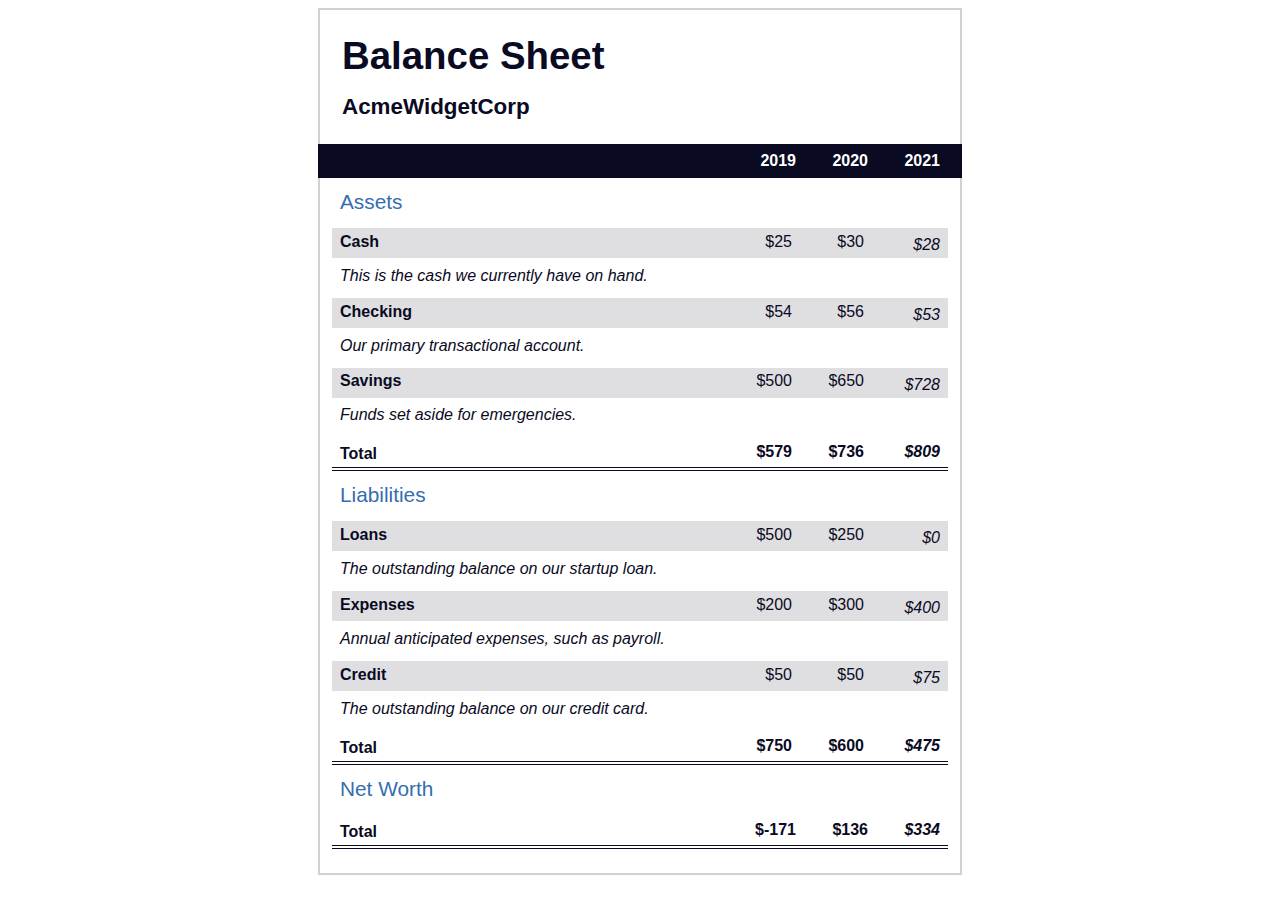
<file: Balance Sheet/index.html>
<!DOCTYPE html>
<html lang="en">
  <head>
    <meta charset="UTF-8" />
    <meta name="viewport" content="width=device-width, initial-scale=1.0" />
    <title>Balance Sheet</title>
    <link rel="stylesheet" href="style.css" />
  </head>
  <body>
    <main>
      <section>
        <h1>
          <span class="flex">
            <span>AcmeWidgetCorp</span>
            <span>Balance Sheet</span>
          </span>
        </h1>
        <div id="years" aria-hidden="true">
          <span class="year">2019</span>
          <span class="year">2020</span>
          <span class="year">2021</span>
        </div>
        <div class="table-wrap">
          <table>
            <caption>
              Assets
            </caption>
            <thead>
              <tr>
                <td></td>
                <th><span class="sr-only year">2019</span></th>
                <th><span class="sr-only year">2020</span></th>
                <th class="current"><span class="sr-only year">2021</span></th>
              </tr>
            </thead>
            <tbody>
              <tr class="data">
                <th>
                  Cash
                  <span class="description"
                    >This is the cash we currently have on hand.</span
                  >
                </th>
                <td>$25</td>
                <td>$30</td>
                <td class="current">$28</td>
              </tr>
              <tr class="data">
                <th>
                  Checking
                  <span class="description"
                    >Our primary transactional account.</span
                  >
                </th>
                <td>$54</td>
                <td>$56</td>
                <td class="current">$53</td>
              </tr>
              <tr class="data">
                <th>
                  Savings
                  <span class="description"
                    >Funds set aside for emergencies.</span
                  >
                </th>
                <td>$500</td>
                <td>$650</td>
                <td class="current">$728</td>
              </tr>
              <tr class="total">
                <th>Total <span class="sr-only">Assets</span></th>
                <td>$579</td>
                <td>$736</td>
                <td class="current">$809</td>
              </tr>
            </tbody>
          </table>
          <table>
            <caption>
              Liabilities
            </caption>
            <thead>
              <tr>
                <td></td>
                <th><span class="sr-only">2019</span></th>
                <th><span class="sr-only">2020</span></th>
                <th><span class="sr-only">2021</span></th>
              </tr>
            </thead>
            <tbody>
              <tr class="data">
                <th>
                  Loans
                  <span class="description"
                    >The outstanding balance on our startup loan.</span
                  >
                </th>
                <td>$500</td>
                <td>$250</td>
                <td class="current">$0</td>
              </tr>
              <tr class="data">
                <th>
                  Expenses
                  <span class="description"
                    >Annual anticipated expenses, such as payroll.</span
                  >
                </th>
                <td>$200</td>
                <td>$300</td>
                <td class="current">$400</td>
              </tr>
              <tr class="data">
                <th>
                  Credit
                  <span class="description"
                    >The outstanding balance on our credit card.</span
                  >
                </th>
                <td>$50</td>
                <td>$50</td>
                <td class="current">$75</td>
              </tr>
              <tr class="total">
                <th>Total <span class="sr-only">Liabilities</span></th>
                <td>$750</td>
                <td>$600</td>
                <td class="current">$475</td>
              </tr>
            </tbody>
          </table>
          <table>
            <caption>
              Net Worth
            </caption>
            <thead>
              <tr>
                <td></td>
                <th><span class="sr-only">2019</span></th>
                <th><span class="sr-only">2020</span></th>
                <th><span class="sr-only">2021</span></th>
              </tr>
            </thead>
            <tbody>
              <tr class="total">
                <th>Total <span class="sr-only">Net Worth</span></th>
                <td>$-171</td>
                <td>$136</td>
                <td class="current">$334</td>
              </tr>
            </tbody>
          </table>
        </div>
      </section>
    </main>
  </body>
</html>
</file>
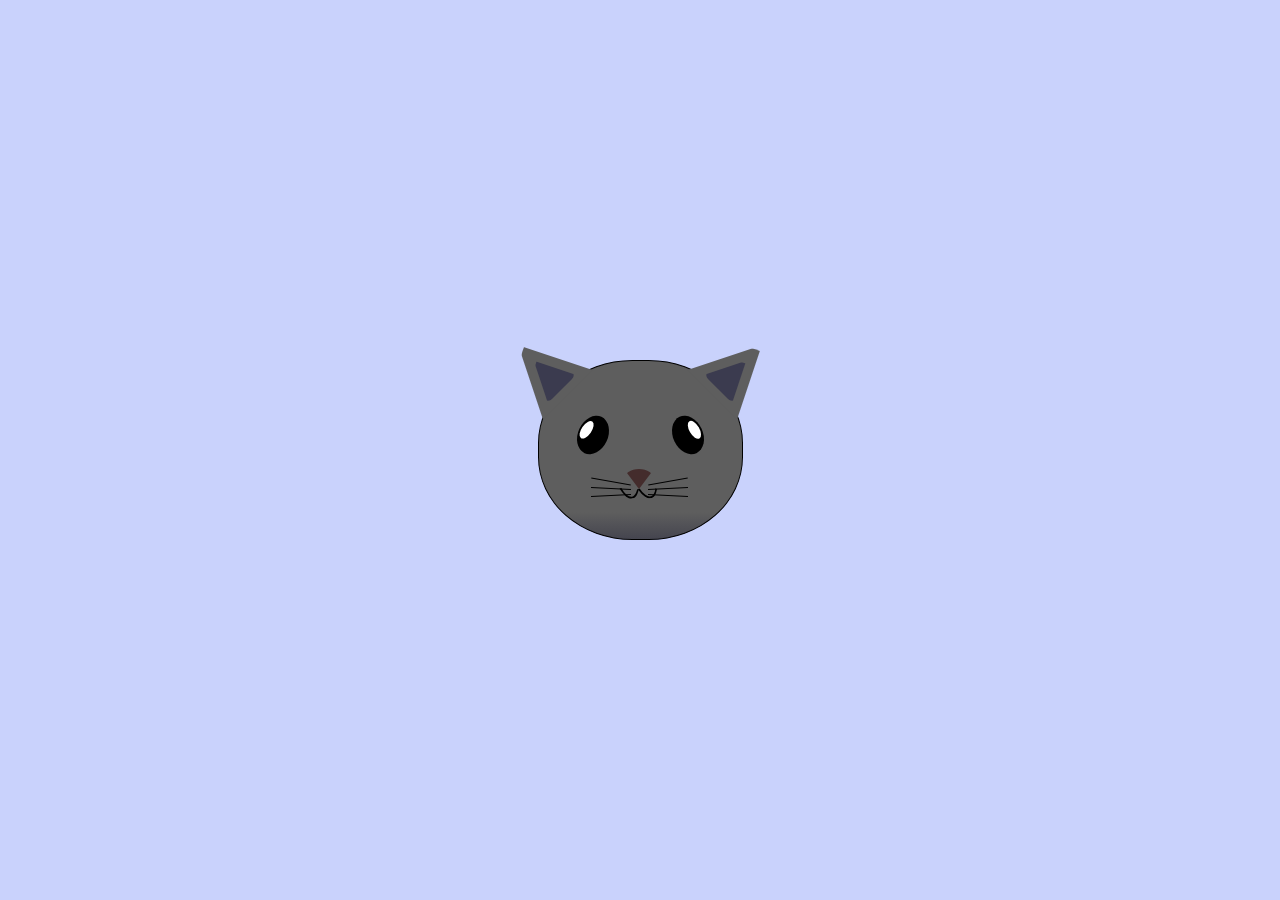
<file: Cat Painting/index.html>
<!DOCTYPE html>
<html lang="en">
  <head>
    <meta charset="UTF-8" />
    <title>Cat Painting</title>
    <link rel="stylesheet" href="style.css" />
  </head>
  <body>
    <main>
      <div class="cat-head">
        <div class="cat-ears">
          <div class="cat-left-ear">
            <div class="cat-left-inner-ear"></div>
          </div>
          <div class="cat-right-ear">
            <div class="cat-right-inner-ear"></div>
          </div>
        </div>

        <div class="cat-eyes">
          <div class="cat-left-eye">
            <div class="cat-left-inner-eye"></div>
          </div>
          <div class="cat-right-eye">
            <div class="cat-right-inner-eye"></div>
          </div>
        </div>

        <div class="cat-nose"></div>

        <div class="cat-mouth">
          <div class="cat-mouth-line-left"></div>
          <div class="cat-mouth-line-right"></div>
        </div>

        <div class="cat-whiskers">
          <div class="cat-whiskers-left">
            <div class="cat-whisker-left-top"></div>
            <div class="cat-whisker-left-middle"></div>
            <div class="cat-whisker-left-bottom"></div>
          </div>
          <div class="cat-whiskers-right">
            <div class="cat-whisker-right-top"></div>
            <div class="cat-whisker-right-middle"></div>
            <div class="cat-whisker-right-bottom"></div>
          </div>
        </div>
      </div>
    </main>
  </body>
</html>
</file>
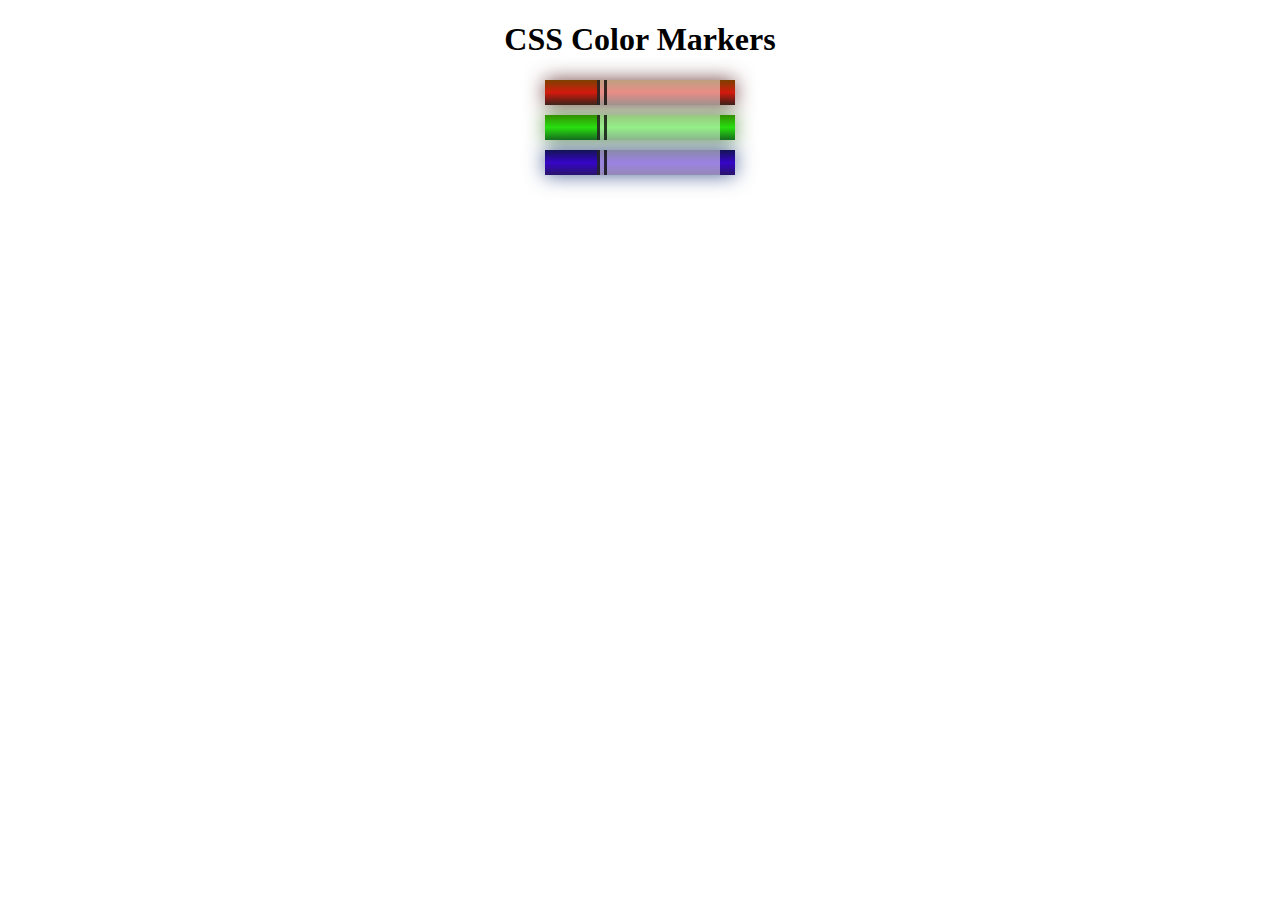
<file: CSS Colored Markers/index.html>
<!DOCTYPE html>
<html lang="en">
  <head>
    <meta charset="UTF-8" />
    <meta name="viewport" content="width=device-width, initial-scale=1.0" />
    <title>Colored Markers</title>
    <link rel="stylesheet" href="style.css" />
  </head>
  <body>
    <h1>CSS Color Markers</h1>
    <div class="container">
      <div class="marker one">
        <div class="cap"></div>
        <div class="sleeve"></div>
      </div>
      <div class="marker two">
        <div class="cap"></div>
        <div class="sleeve"></div>
      </div>
      <div class="marker three">
        <div class="cap"></div>
        <div class="sleeve"></div>
      </div>
    </div>
  </body>
</html>
</file>
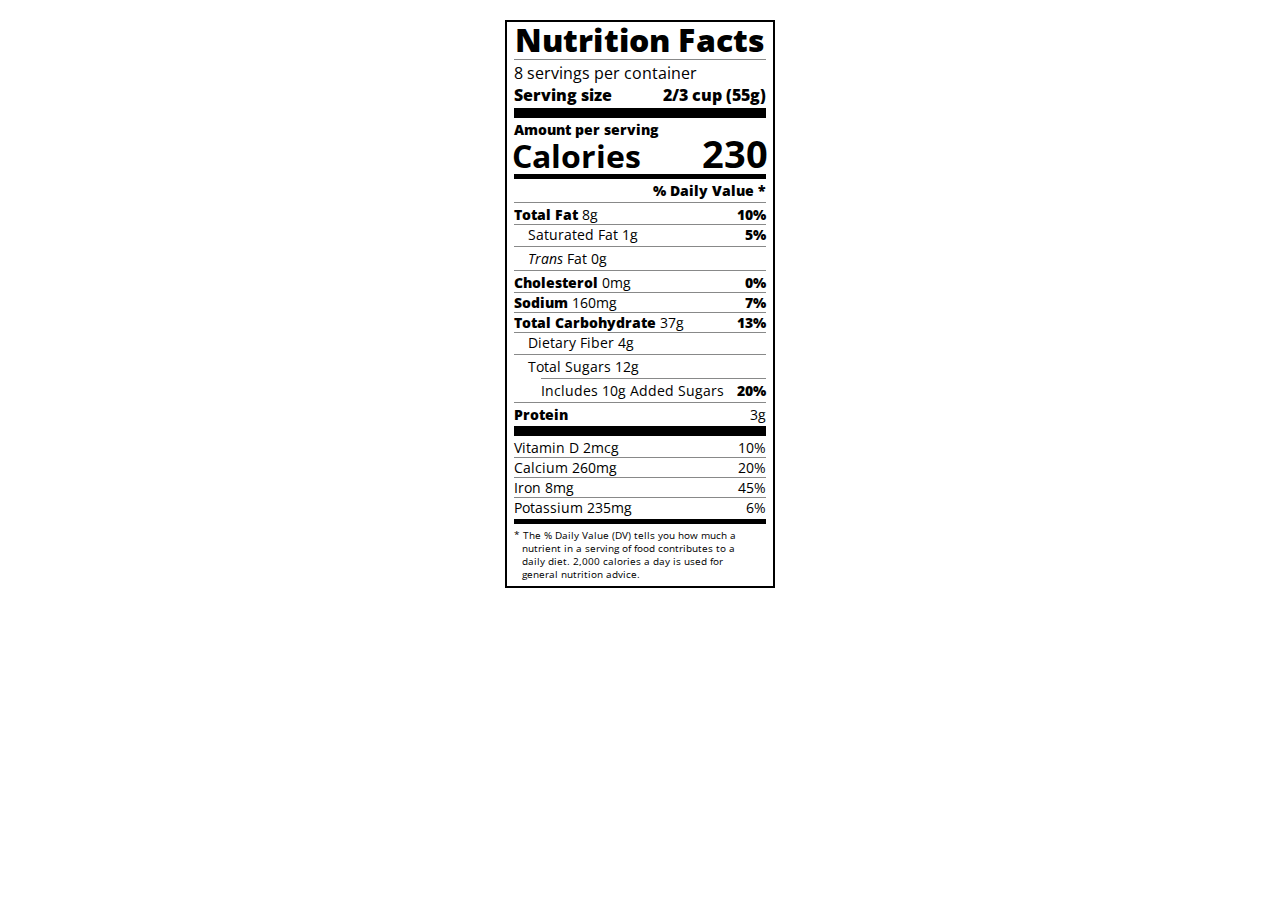
<file: Nutrition Label/index.html>
<!DOCTYPE html>
<html lang="en">
  <head>
    <meta charset="UTF-8" />
    <title>Nutrition Label</title>
    <link
      href="https://fonts.googleapis.com/css?family=Open+Sans:400,700,800"
      rel="stylesheet"
    />
    <link href="./style.css" rel="stylesheet" />
  </head>

  <body>
    <div class="label">
      <header>
        <h1 class="bold">Nutrition Facts</h1>
        <div class="divider"></div>
        <p>8 servings per container</p>
        <p class="bold">Serving size <span>2/3 cup (55g)</span></p>
      </header>
      <div class="divider large"></div>
      <div class="calories-info">
        <div class="left-container">
          <h2 class="bold small-text">Amount per serving</h2>
          <p>Calories</p>
        </div>
        <span>230</span>
      </div>
      <div class="divider medium"></div>
      <div class="daily-value small-text">
        <p class="bold right no-divider">% Daily Value *</p>
        <div class="divider"></div>
        <p>
          <span><span class="bold">Total Fat</span> 8g</span>
          <span class="bold">10%</span>
        </p>
        <p class="indent no-divider">
          Saturated Fat 1g <span class="bold">5%</span>
        </p>
        <div class="divider"></div>
        <p class="indent no-divider">
          <span><i>Trans</i> Fat 0g</span>
        </p>
        <div class="divider"></div>
        <p>
          <span><span class="bold">Cholesterol</span> 0mg</span>
          <span class="bold">0%</span>
        </p>
        <p>
          <span><span class="bold">Sodium</span> 160mg</span>
          <span class="bold">7%</span>
        </p>
        <p>
          <span><span class="bold">Total Carbohydrate</span> 37g</span>
          <span class="bold">13%</span>
        </p>
        <p class="indent no-divider">Dietary Fiber 4g</p>
        <div class="divider"></div>
        <p class="indent no-divider">Total Sugars 12g</p>
        <div class="divider double-indent"></div>
        <p class="double-indent no-divider">
          Includes 10g Added Sugars <span class="bold">20%</span>
        </p>
        <div class="divider"></div>
        <p class="no-divider"><span class="bold">Protein</span> 3g</p>
        <div class="divider large"></div>
        <p>Vitamin D 2mcg <span>10%</span></p>
        <p>Calcium 260mg <span>20%</span></p>
        <p>Iron 8mg <span>45%</span></p>
        <p class="no-divider">Potassium 235mg <span>6%</span></p>
      </div>
      <div class="divider medium"></div>
      <p class="note">
        * The % Daily Value (DV) tells you how much a nutrient in a serving of
        food contributes to a daily diet. 2,000 calories a day is used for
        general nutrition advice.
      </p>
    </div>
  </body>
</html>
</file>
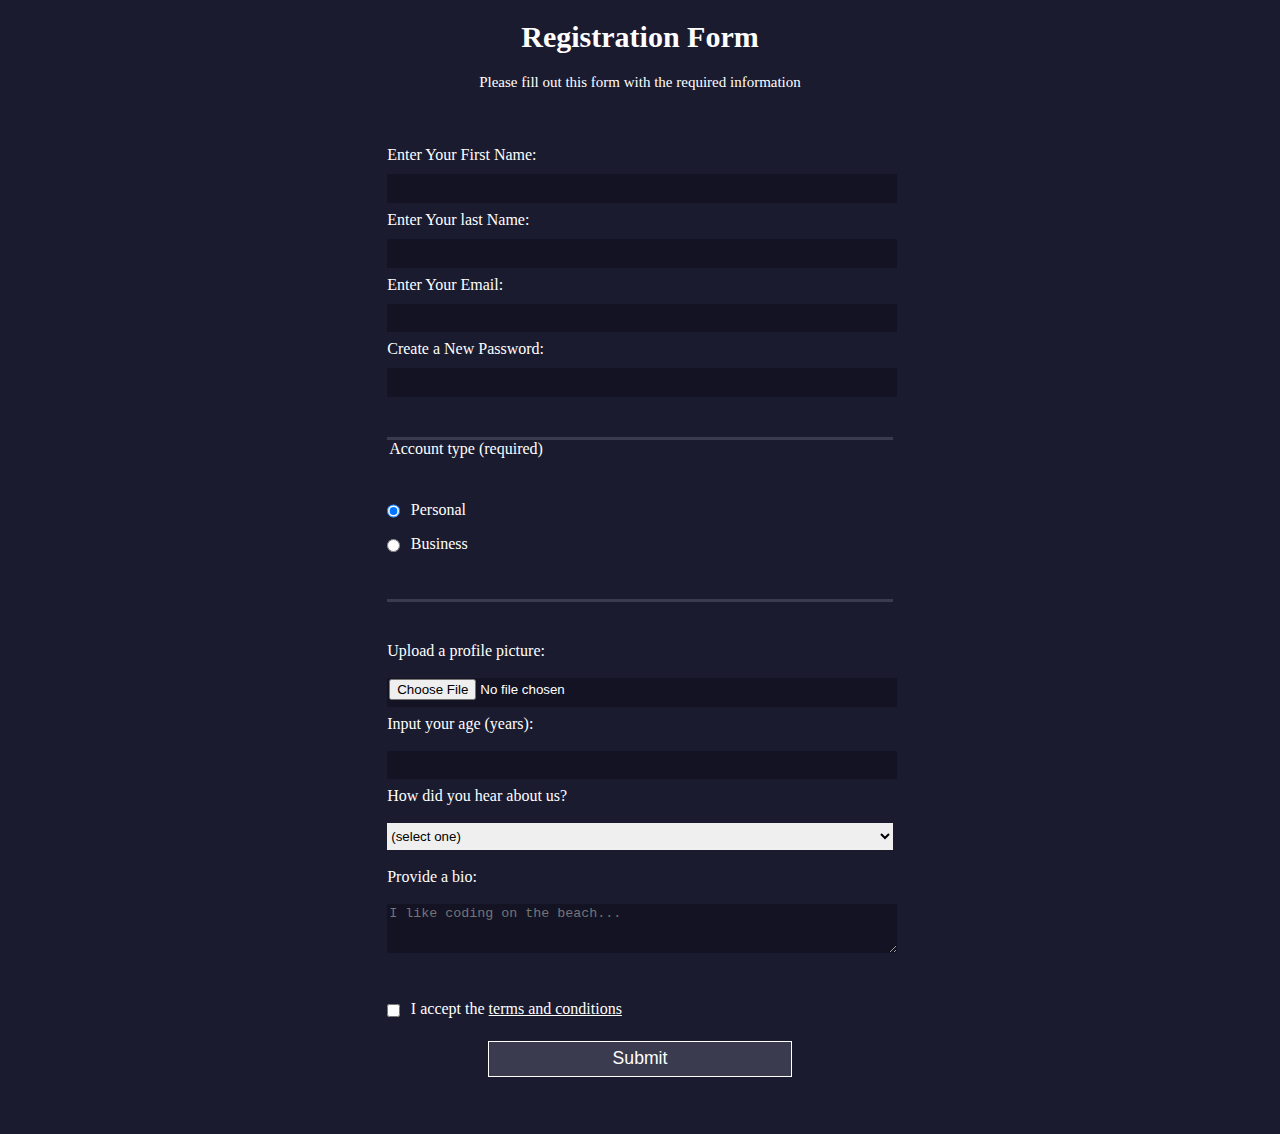
<file: Registration Form/index.html>
<!DOCTYPE html>
<html lang="en">
  <head>
    <meta charset="UTF-8" />
    <meta name="viewport" content="width=device-width, initial-scale=1.0" />
    <title>Registration Form</title>
    <link rel="stylesheet" href="style.css" />
  </head>
  <body>
    <h1>Registration Form</h1>
    <p>Please fill out this form with the required information</p>

    <form action="" method="post">
      <fieldset>
        <label for="firstname"
          >Enter Your First Name:<input
            name="firstname"
            id="firstname"
            type="text"
        /></label>

        <label for="lastname"
          >Enter Your last Name:<input
            name="lastname"
            id="lastname"
            type="text"
        /></label>

        <label for="email"
          >Enter Your Email:<input name="email" id="email" type="email"
        /></label>

        <label for="password"
          >Create a New Password:
          <input
            name="password"
            id="password"
            type="password"
            pattern="[a-z0-5]{8,}"
        /></label>
      </fieldset>

      <fieldset>
        <legend for="accountType">Account type (required)</legend>

        <label for="personal">
          <input
            class="inline"
            name="accountType"
            id="personal"
            type="radio"
            checked
          />
          Personal
        </label>

        <label for="business">
          <input class="inline" name="accountType" id="business" type="radio" />
          Business
        </label>
      </fieldset>

      <fieldset>
        <label for="imgFile">Upload a profile picture:</label>
        <input name="imgFile" id="imgFile" type="file" accept="image/*" />

        <label for="age">Input your age (years):</label>
        <input name="age" id="age" type="number" min="13" max="120" />

        <label for="about">How did you hear about us?</label>
        <select name="about" id="about">
          <option value="">(select one)</option>
          <option value="1">freeCodeCamp News</option>
          <option value="2">freeCodeCamp YouTube Channel</option>
          <option value="3">freeCodeCamp Forum</option>
          <option value="4">other</option>
        </select>

        <label for="bio">Provide a bio:</label>
        <textarea
          name="bio"
          id="bio"
          cols="30"
          rows="3"
          placeholder="I like coding on the beach..."
        ></textarea>
      </fieldset>

      <label for="termsAndConditions"
        ><input
          class="inline"
          type="checkbox"
          name="termsAndConditions"
          id="termsAndConditions"
          required
        />
        I accept the <a href="">terms and conditions</a></label
      >

      <div>
        <input type="submit" value="Submit" />
      </div>
    </form>
  </body>
</html>
</file>
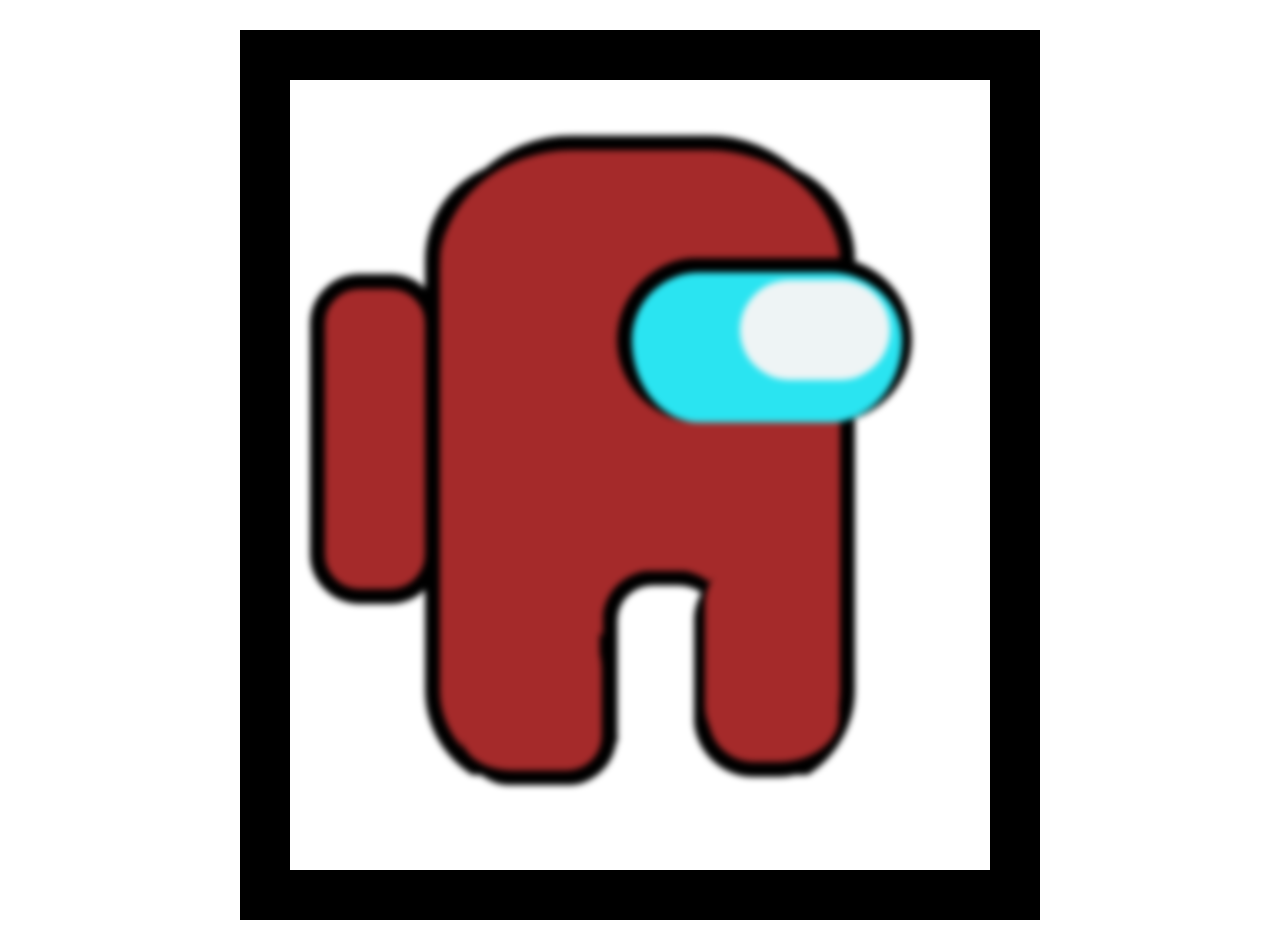
<file: Rothko Painting/index.html>
<!DOCTYPE html>
<html lang="en">
  <head>
    <meta charset="UTF-8" />
    <meta name="viewport" content="width=device-width, initial-scale=1.0" />
    <title>Rothko Painting</title>
    <link rel="stylesheet" href="style.css" />
  </head>
  <body>
    <!-- border-radius:  top-left-and-bottom-right | top-right-and-bottom-left   -->
    <div class="frame">
      <div class="canvas">
        <div class="one"></div>
        <div class="two"></div>
        <div class="three"></div>
        <div class="four"></div>
        <div class="five"></div>
        <div class="six"></div>
        <div class="seven"></div>
        <div class="eight"></div>
        <div class="nine"></div>
        <div class="ten"></div>
        <div class="eleven"></div>
      </div>
    </div>
  </body>
</html>
</file>
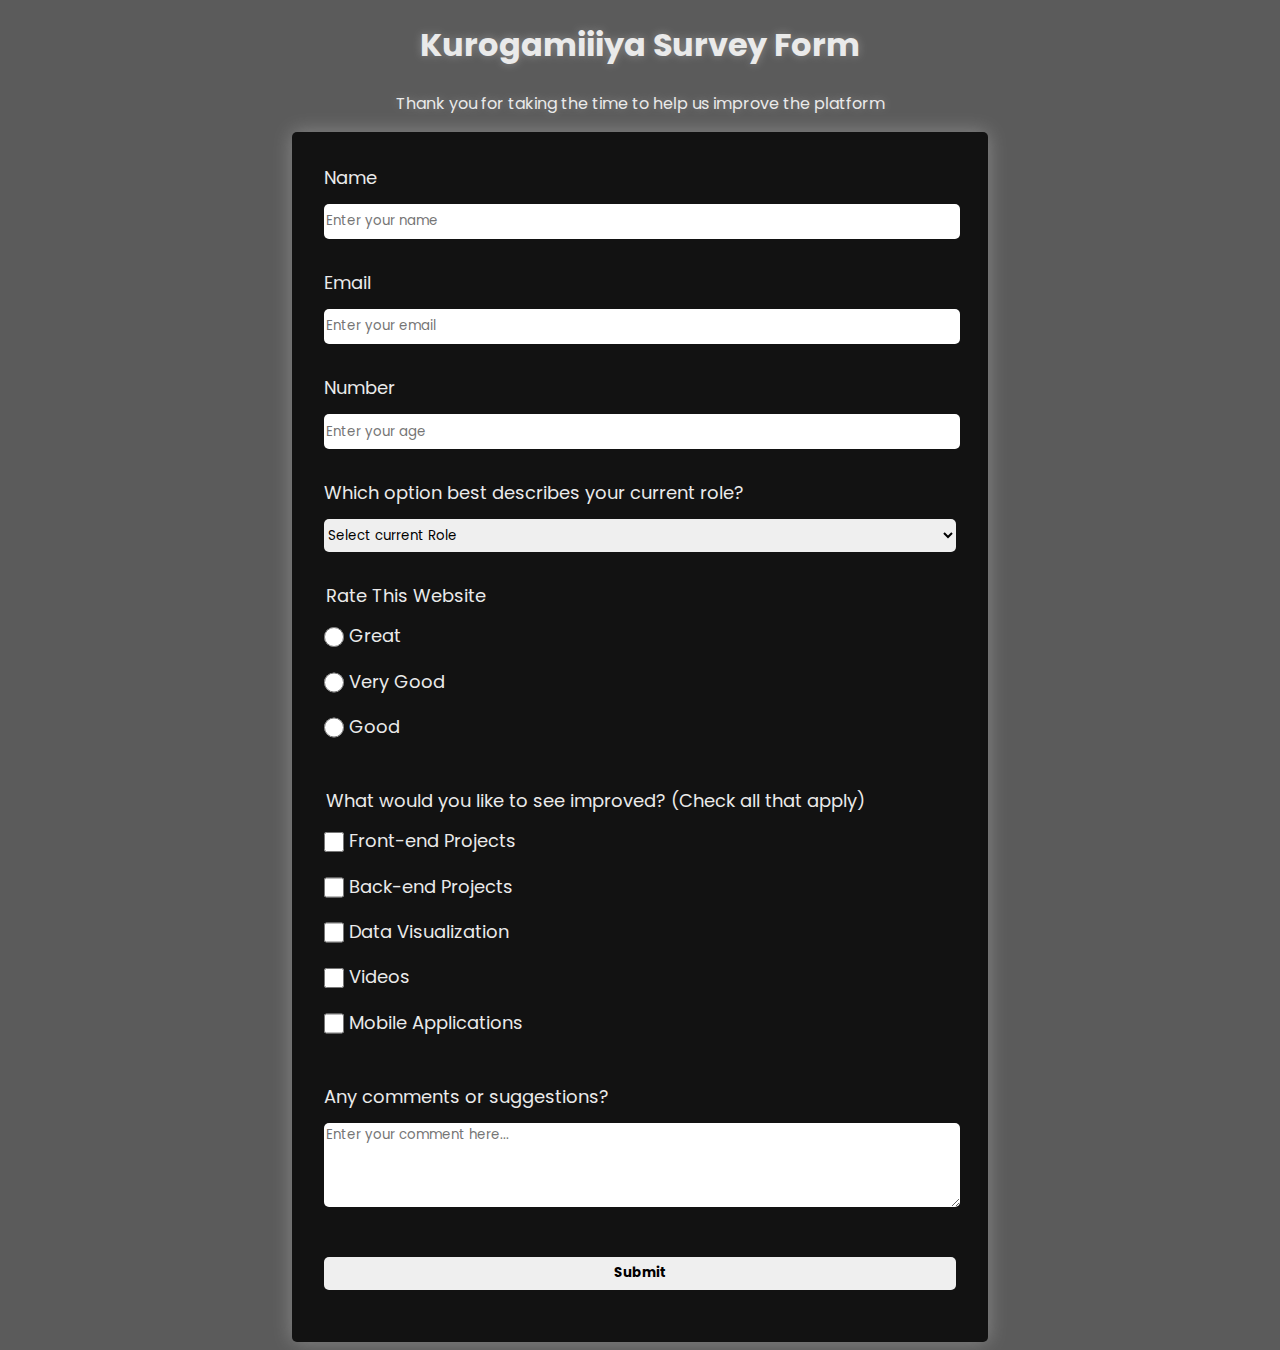
<file: Survey Form/index.html>
<!DOCTYPE html>
<html lang="en">
  <head>
    <meta charset="UTF-8" />
    <meta name="viewport" content="width=device-width, initial-scale=1.0" />
    <title>Survey Form</title>
    <link rel="stylesheet" href="style.css" />
  </head>
  <body>
    <h1 id="title">Kurogamiiiya Survey Form</h1>
    <p id="description">
      Thank you for taking the time to help us improve the platform
    </p>
    <form id="survey-form">
      <label id="name-label" for="name"
        >Name<input
          placeholder="Enter your name"
          type="text"
          id="name"
          name="name"
          required
      /></label>

      <label id="email-label" for="email"
        >Email<input
          placeholder="Enter your email"
          type="email"
          id="email"
          name="email"
          required
      /></label>

      <label id="number-label" for="number"
        >Number<input
          placeholder="Enter your age"
          type="number"
          id="number"
          name="number"
          min="10"
          max="100"
      /></label>

      <label for="dropdown">
        Which option best describes your current role?
        <select name="role" id="dropdown">
          <option disabled selected>Select current Role</option>
          <option value="student">Student</option>
          <option value="unemployment">Unemployment</option>
          <option value="full-time-job">Full Time Job</option>
          <option value="other">Other</option>
        </select>
      </label>

      <div class="review-group">
        <legend for="review">Rate This Website</legend>
        <label for="great">
          <input type="radio" name="review" id="great" value="great" /> Great
        </label>
        <label for="very-good">
          <input type="radio" name="review" id="very-good" value="very-good" />
          Very Good
        </label>
        <label for="good">
          <input type="radio" name="review" id="good" value="good" /> Good
        </label>
      </div>

      <div class="projects-group">
        <legend>
          What would you like to see improved? (Check all that apply)
        </legend>
        <label for="fe-projects">
          <input name="projects" type="checkbox" value="fe-projects" />
          Front-end Projects
        </label>
        <label for="be-projects">
          <input name="projects" type="checkbox" value="be-projects" /> Back-end
          Projects
        </label>
        <label for="data-visual">
          <input name="projects" type="checkbox" value="data-visual" /> Data
          Visualization
        </label>
        <label for="videos">
          <input name="projects" type="checkbox" value="videos" /> Videos
        </label>
        <label for="mobile-app">
          <input name="projects" type="checkbox" value="mobile-app" /> Mobile
          Applications
        </label>
      </div>

      <label for="comment"
        >Any comments or suggestions?
        <textarea
          name="comment"
          id="comment"
          cols="30"
          rows="4"
          placeholder="Enter your comment here..."
        ></textarea>
      </label>

      <input id="submit" type="submit" />
    </form>
  </body>
</html>
</file>
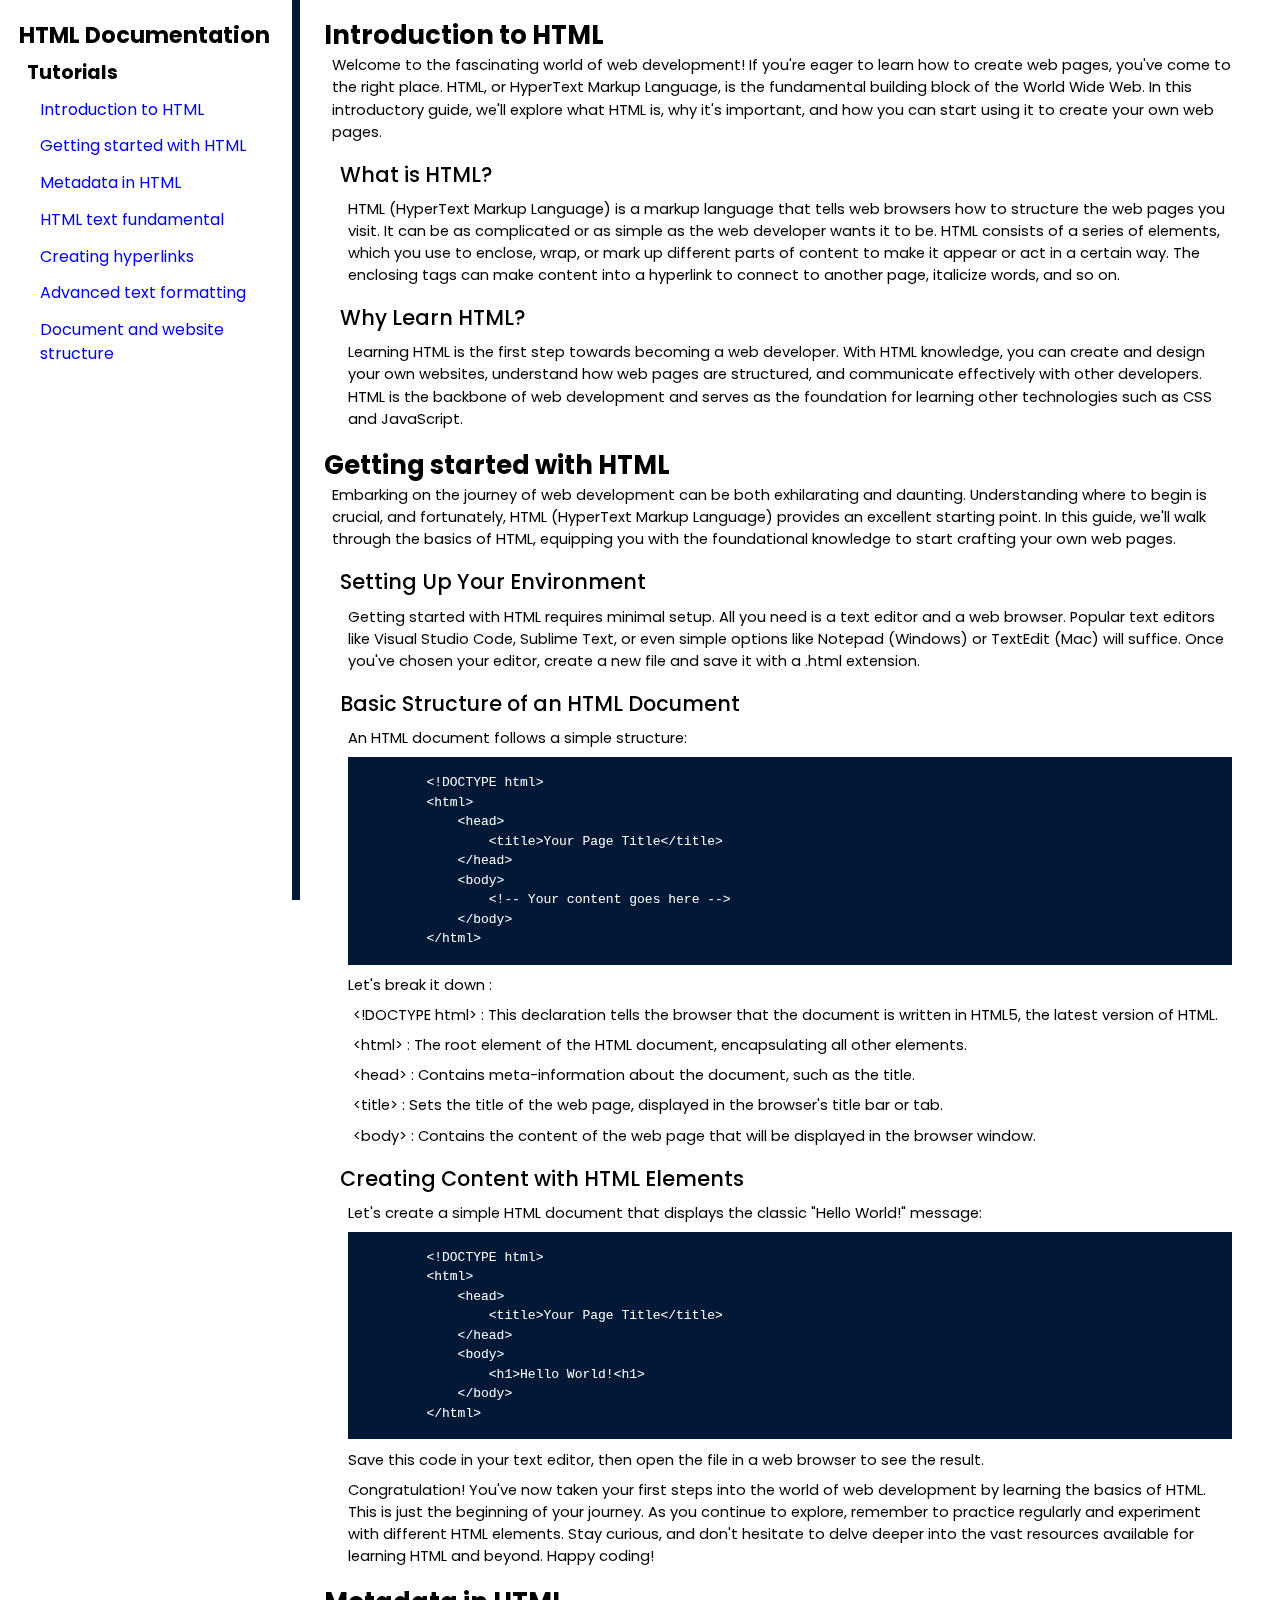
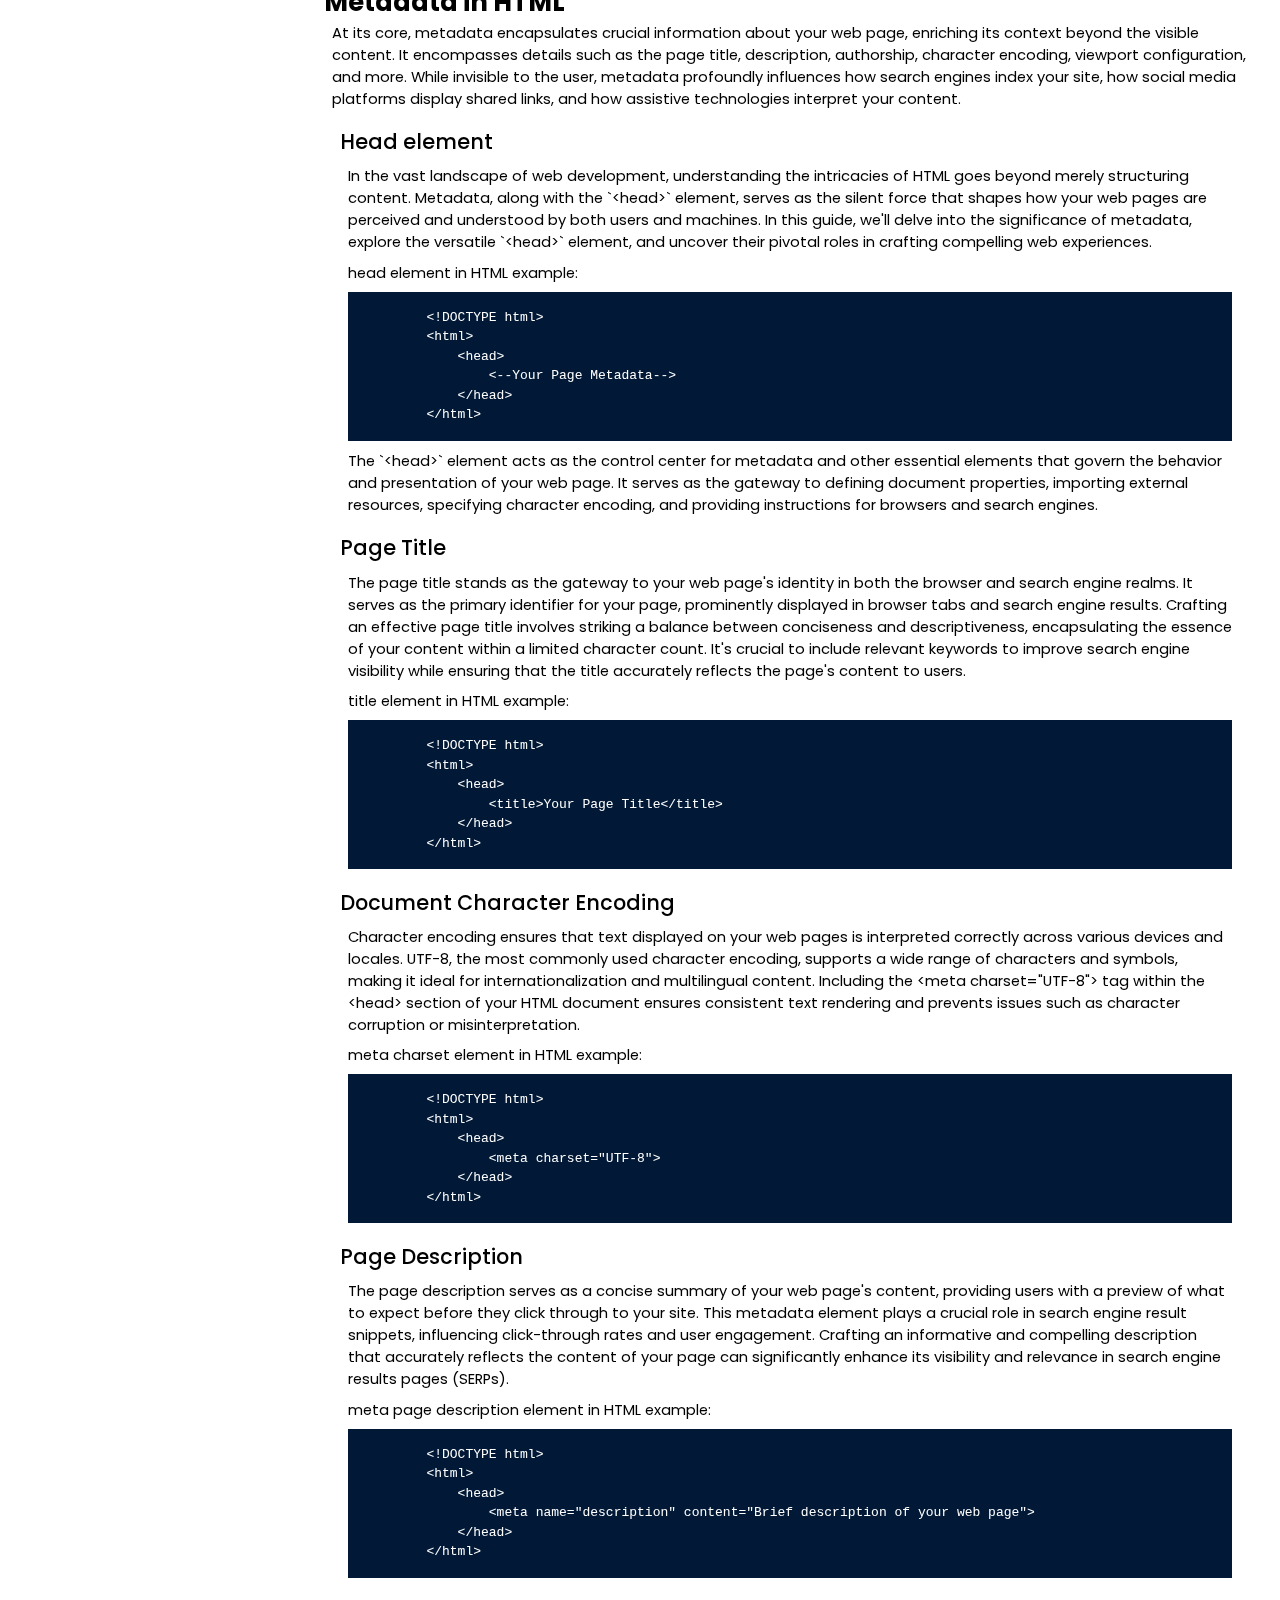
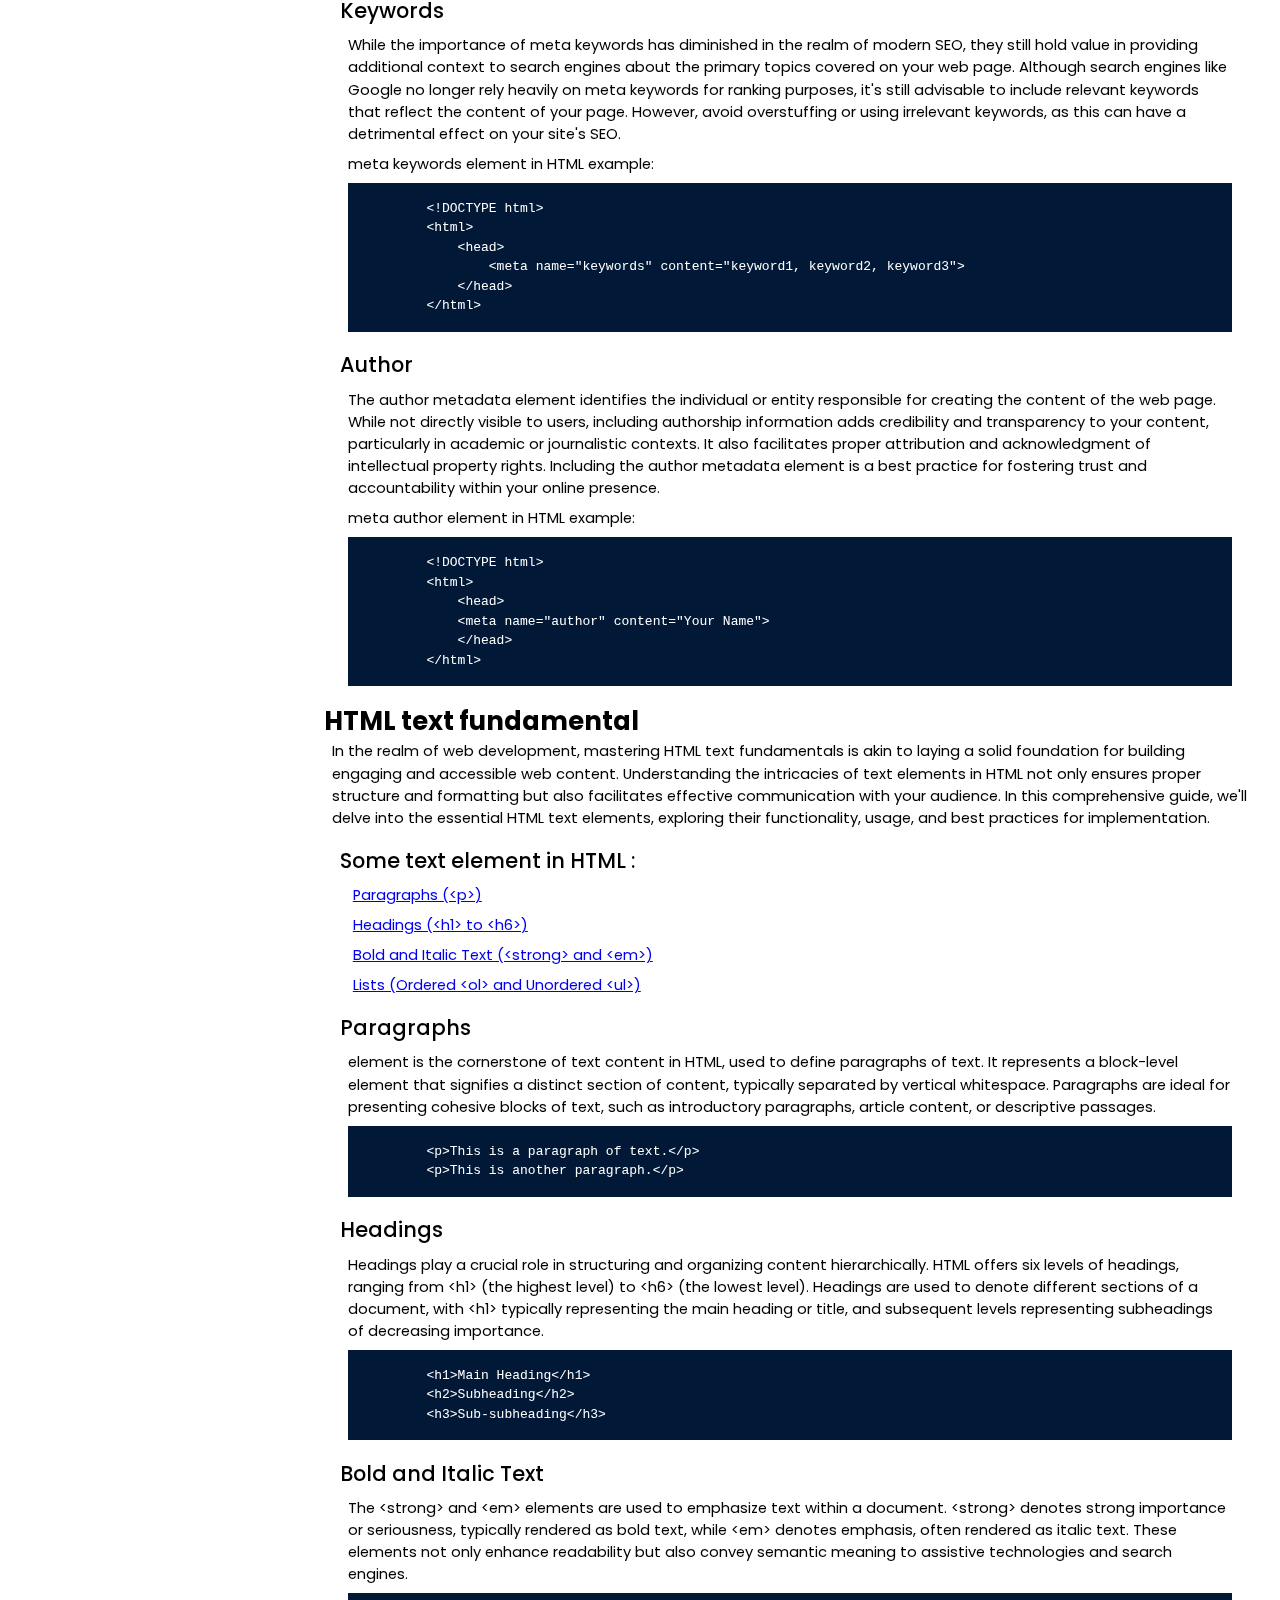
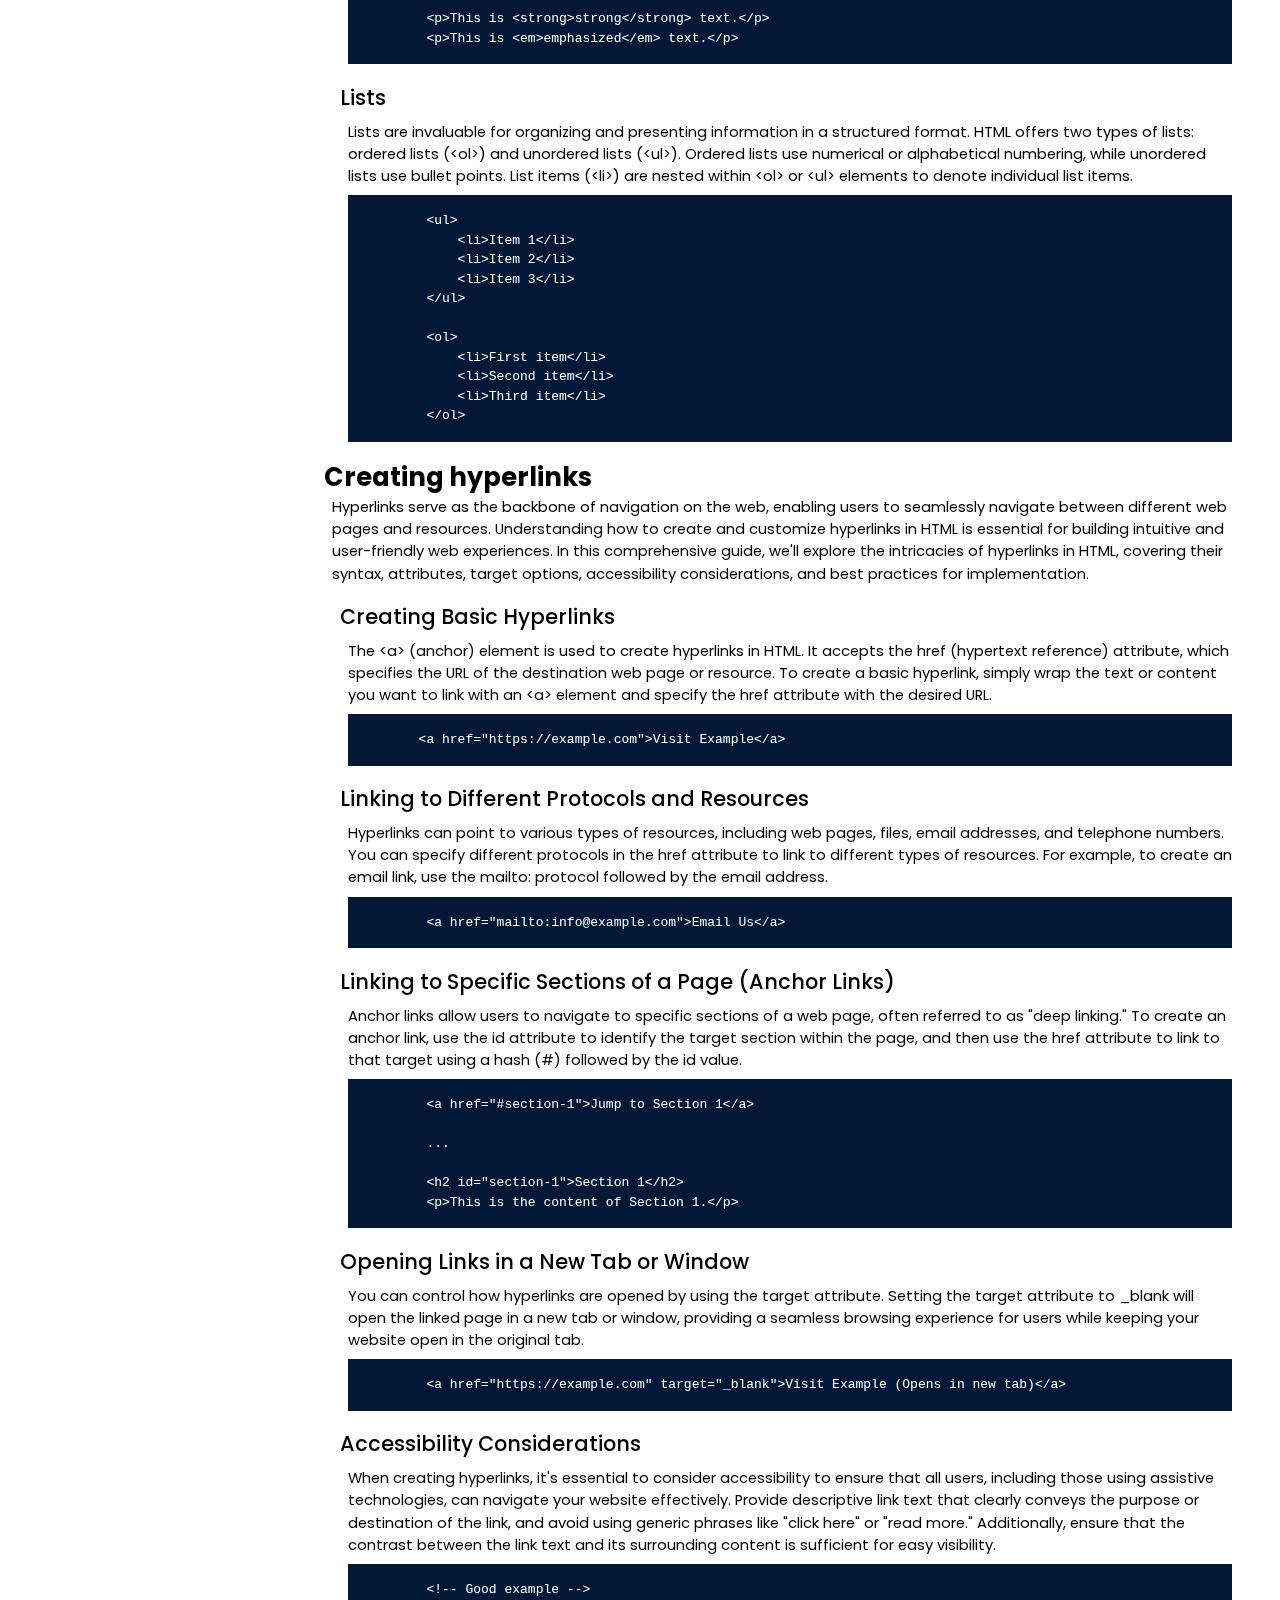
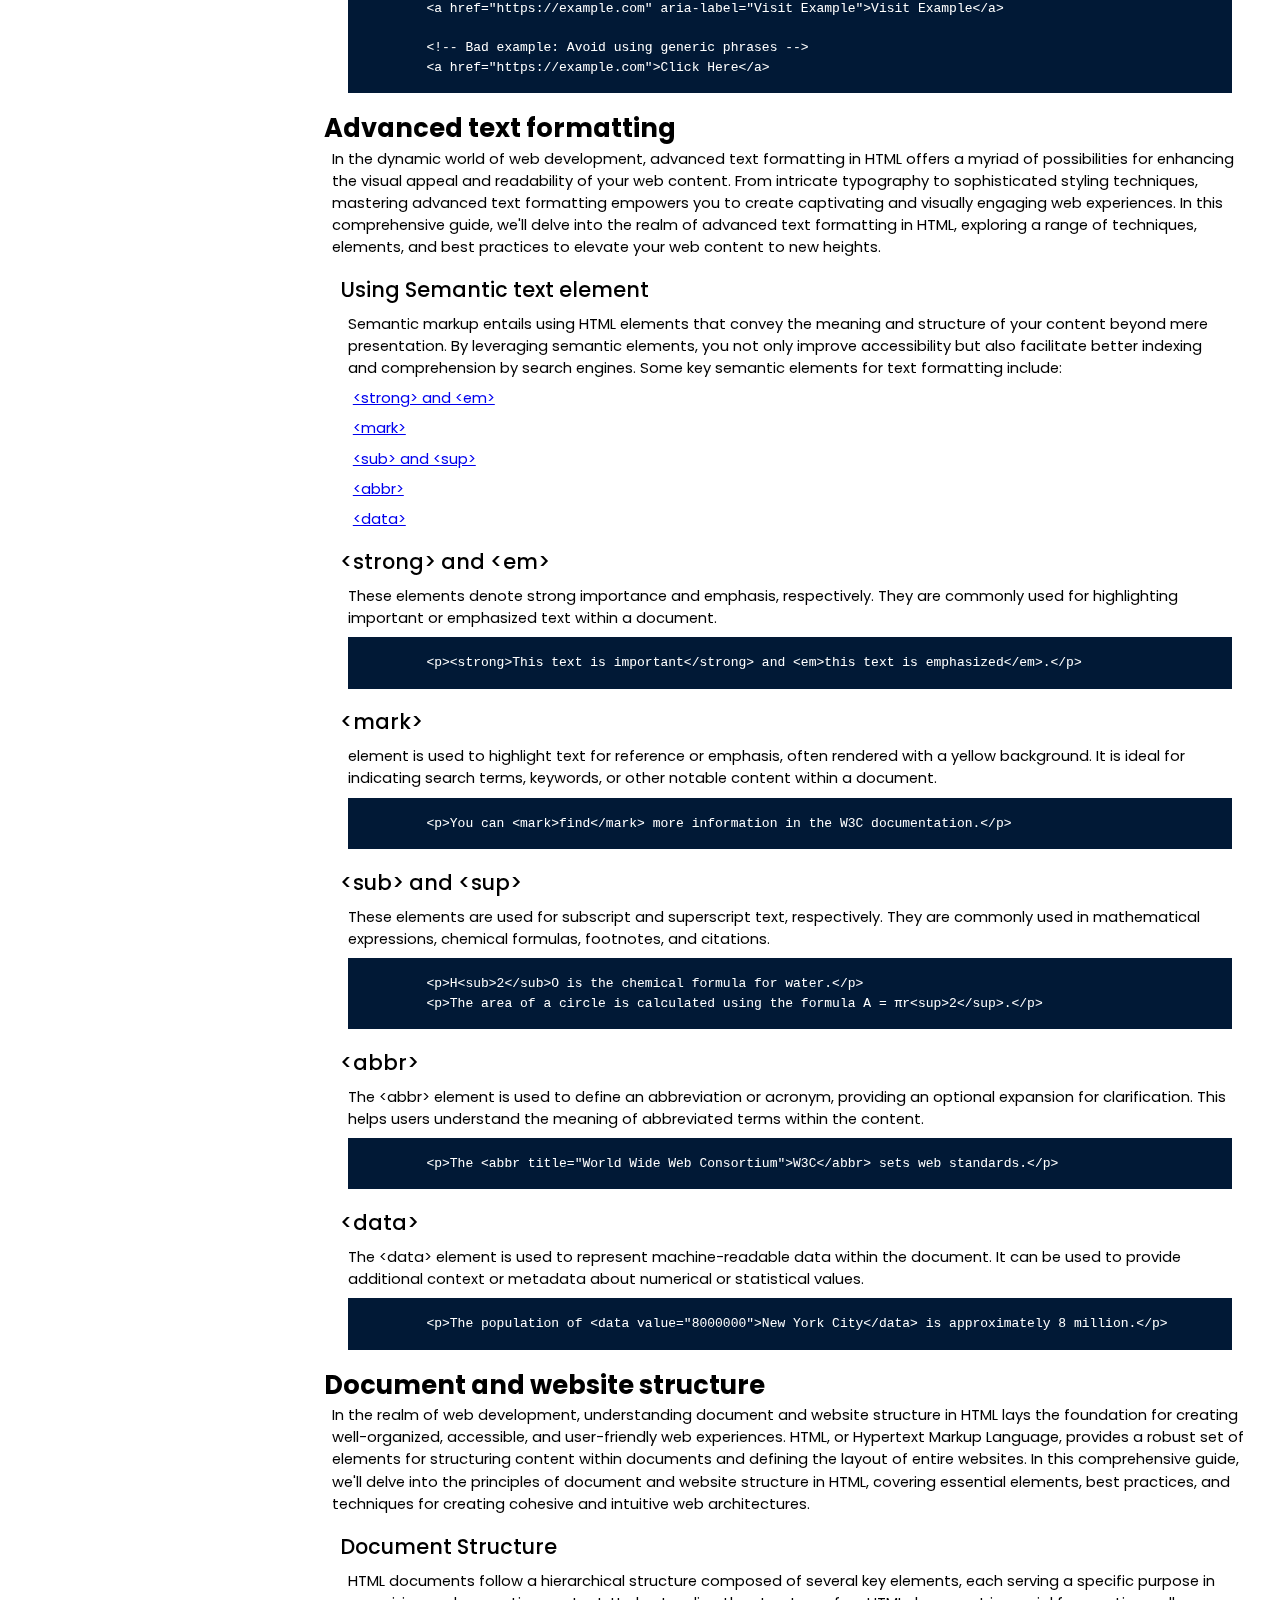
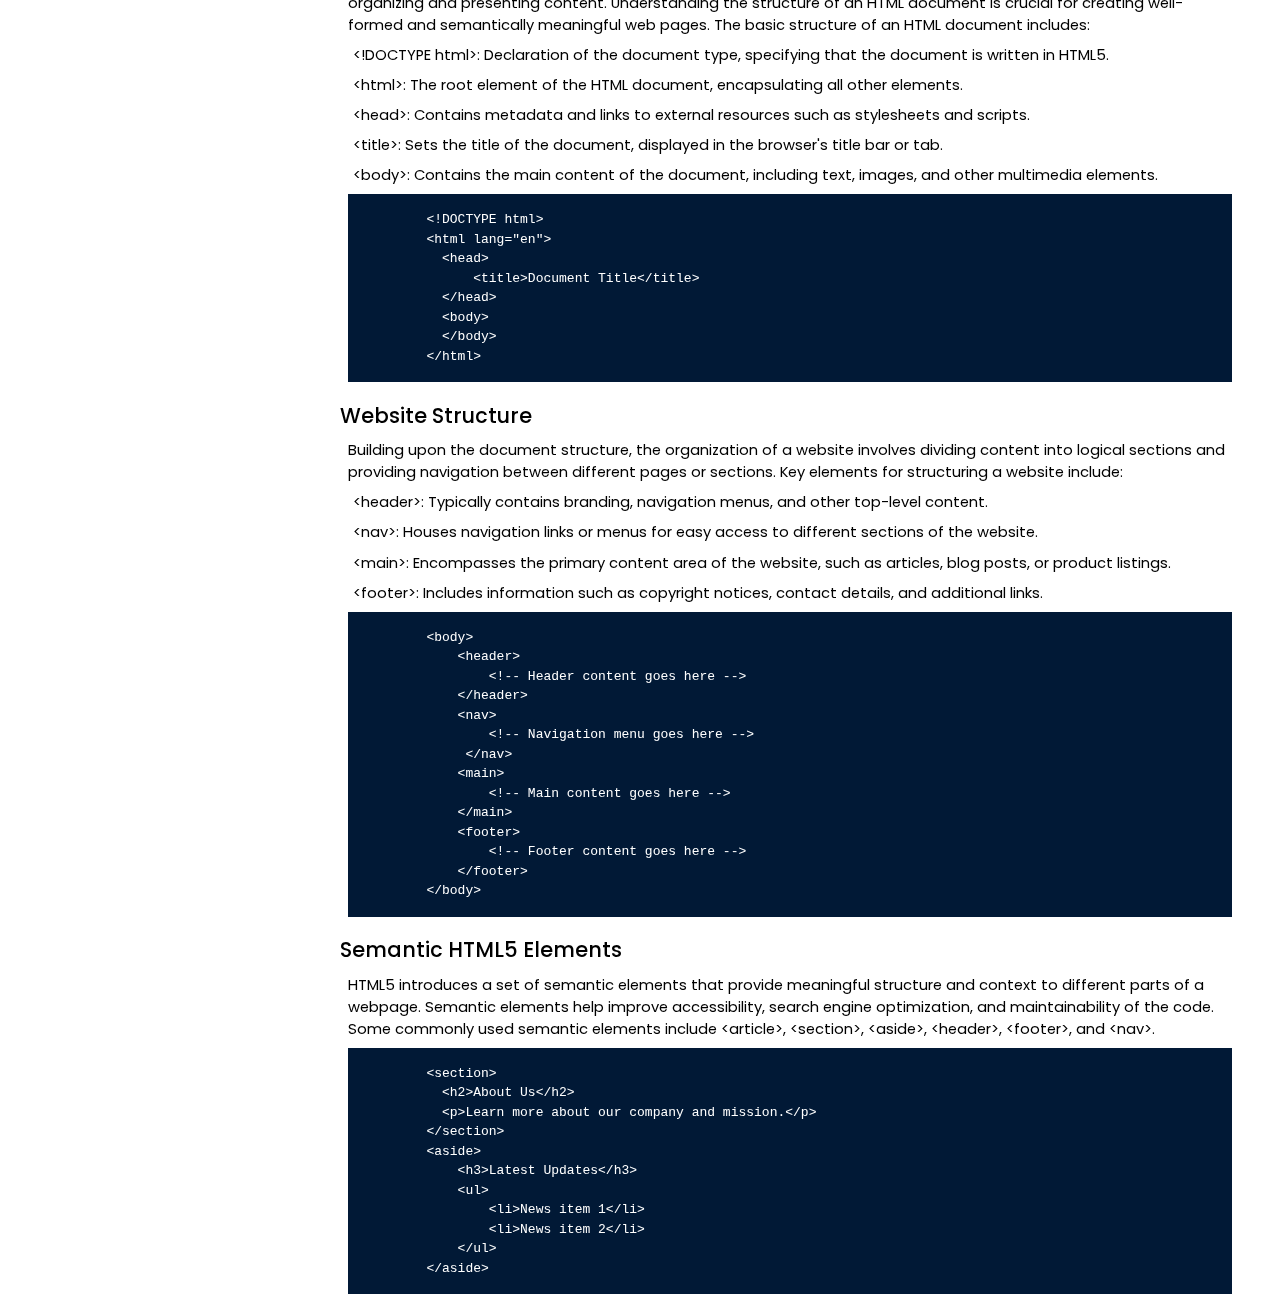
<file: Technical Documentation Page/index.html>
<!DOCTYPE html>
<html lang="en">
  <head>
    <meta charset="UTF-8" />
    <meta name="viewport" content="width=device-width, initial-scale=1.0" />
    <title>Technical Documentation Page</title>
    <link rel="stylesheet" href="style.css" />
    <link rel="preconnect" href="https://fonts.googleapis.com" />
    <link rel="preconnect" href="https://fonts.gstatic.com" crossorigin />
    <link
      href="https://fonts.googleapis.com/css2?family=Poppins:ital,wght@0,100;0,200;0,300;0,400;0,500;0,600;0,700;0,800;0,900;1,100;1,200;1,300;1,400;1,500;1,600;1,700;1,800;1,900&display=swap"
      rel="stylesheet"
    />
  </head>
  <body>
    <nav id="navbar">
      <header>HTML Documentation</header>
      <ul>
        <h2>Tutorials</h2>
        <li>
          <a class="nav-link" href="#Introduction_to_HTML"
            >Introduction to HTML</a
          >
        </li>
        <li>
          <a class="nav-link" href="#Getting_started_with_HTML"
            >Getting started with HTML</a
          >
        </li>
        <li>
          <a class="nav-link" href="#Metadata_in_HTML">Metadata in HTML</a>
        </li>
        <li>
          <a class="nav-link" href="#HTML_text_fundamental"
            >HTML text fundamental</a
          >
        </li>
        <li>
          <a class="nav-link" href="#Creating_hyperlinks"
            >Creating hyperlinks</a
          >
        </li>
        <li>
          <a class="nav-link" href="#Advanced_text_formatting"
            >Advanced text formatting</a
          >
        </li>
        <li>
          <a class="nav-link" href="#Document_and_website_structure"
            >Document and website structure</a
          >
        </li>
      </ul>
    </nav>
    <main id="main-doc">
      <section id="Introduction_to_HTML" class="main-section">
        <header>Introduction to HTML</header>
        <p>
          Welcome to the fascinating world of web development! If you're eager
          to learn how to create web pages, you've come to the right place.
          HTML, or HyperText Markup Language, is the fundamental building block
          of the World Wide Web. In this introductory guide, we'll explore what
          HTML is, why it's important, and how you can start using it to create
          your own web pages.
        </p>
        <h2>What is HTML?</h2>
        <p>
          HTML (HyperText Markup Language) is a markup language that tells web
          browsers how to structure the web pages you visit. It can be as
          complicated or as simple as the web developer wants it to be. HTML
          consists of a series of elements, which you use to enclose, wrap, or
          mark up different parts of content to make it appear or act in a
          certain way. The enclosing tags can make content into a hyperlink to
          connect to another page, italicize words, and so on.
        </p>
        <h2>Why Learn HTML?</h2>
        <p>
          Learning HTML is the first step towards becoming a web developer. With
          HTML knowledge, you can create and design your own websites,
          understand how web pages are structured, and communicate effectively
          with other developers. HTML is the backbone of web development and
          serves as the foundation for learning other technologies such as CSS
          and JavaScript.
        </p>
      </section>
      <section id="Getting_started_with_HTML" class="main-section">
        <header>Getting started with HTML</header>
        <p>
          Embarking on the journey of web development can be both exhilarating
          and daunting. Understanding where to begin is crucial, and
          fortunately, HTML (HyperText Markup Language) provides an excellent
          starting point. In this guide, we'll walk through the basics of HTML,
          equipping you with the foundational knowledge to start crafting your
          own web pages.
        </p>
        <h2>Setting Up Your Environment</h2>
        <p>
          Getting started with HTML requires minimal setup. All you need is a
          text editor and a web browser. Popular text editors like Visual Studio
          Code, Sublime Text, or even simple options like Notepad (Windows) or
          TextEdit (Mac) will suffice. Once you've chosen your editor, create a
          new file and save it with a .html extension.
        </p>
        <h2>Basic Structure of an HTML Document</h2>
        <p>An HTML document follows a simple structure:</p>
        <code>
          <pre>
        &lt;!DOCTYPE html&gt;
        &lt;html&gt;
            &lt;head&gt;
                &lt;title&gt;Your Page Title&lt;/title&gt;
            &lt;/head&gt;
            &lt;body&gt;
                &lt;!-- Your content goes here --&gt;
            &lt;/body&gt;
        &lt;/html&gt;</pre
          >
        </code>
        <p>Let's break it down :</p>
        <ul>
          <li>
            &lt;!DOCTYPE html&gt; : This declaration tells the browser that the
            document is written in HTML5, the latest version of HTML.
          </li>
          <li>
            &lt;html&gt; : The root element of the HTML document, encapsulating
            all other elements.
          </li>
          <li>
            &lt;head&gt; : Contains meta-information about the document, such as
            the title.
          </li>
          <li>
            &lt;title&gt; : Sets the title of the web page, displayed in the
            browser's title bar or tab.
          </li>
          <li>
            &lt;body&gt; : Contains the content of the web page that will be
            displayed in the browser window.
          </li>
        </ul>
        <h2>Creating Content with HTML Elements</h2>
        <p>
          Let's create a simple HTML document that displays the classic "Hello
          World!" message:
        </p>
        <code>
          <pre>
        &lt;!DOCTYPE html&gt;
        &lt;html&gt;
            &lt;head&gt;
                &lt;title&gt;Your Page Title&lt;/title&gt;
            &lt;/head&gt;
            &lt;body&gt;
                &lt;h1&gt;Hello World!&lt;h1&gt;
            &lt;/body&gt;
        &lt;/html&gt;</pre
          >
        </code>
        <p>
          Save this code in your text editor, then open the file in a web
          browser to see the result.
        </p>
        <p>
          Congratulation! You've now taken your first steps into the world of
          web development by learning the basics of HTML. This is just the
          beginning of your journey. As you continue to explore, remember to
          practice regularly and experiment with different HTML elements. Stay
          curious, and don't hesitate to delve deeper into the vast resources
          available for learning HTML and beyond. Happy coding!
        </p>
      </section>
      <section id="Metadata_in_HTML" class="main-section">
        <header>Metadata in HTML</header>
        <p>
          At its core, metadata encapsulates crucial information about your web
          page, enriching its context beyond the visible content. It encompasses
          details such as the page title, description, authorship, character
          encoding, viewport configuration, and more. While invisible to the
          user, metadata profoundly influences how search engines index your
          site, how social media platforms display shared links, and how
          assistive technologies interpret your content.
        </p>
        <h2>Head element</h2>
        <p>
          In the vast landscape of web development, understanding the
          intricacies of HTML goes beyond merely structuring content. Metadata,
          along with the `&lt;head>` element, serves as the silent force that
          shapes how your web pages are perceived and understood by both users
          and machines. In this guide, we'll delve into the significance of
          metadata, explore the versatile `&lt;head>` element, and uncover their
          pivotal roles in crafting compelling web experiences.
        </p>
        <p>head element in HTML example:</p>
        <code>
          <pre>
        &lt;!DOCTYPE html&gt;
        &lt;html&gt;
            &lt;head&gt;
                &lt;--Your Page Metadata--&gt;
            &lt;/head&gt;
        &lt;/html&gt;</pre
          >
        </code>
        <p>
          The `&lt;head>` element acts as the control center for metadata and
          other essential elements that govern the behavior and presentation of
          your web page. It serves as the gateway to defining document
          properties, importing external resources, specifying character
          encoding, and providing instructions for browsers and search engines.
        </p>
        <h2>Page Title</h2>
        <p>
          The page title stands as the gateway to your web page's identity in
          both the browser and search engine realms. It serves as the primary
          identifier for your page, prominently displayed in browser tabs and
          search engine results. Crafting an effective page title involves
          striking a balance between conciseness and descriptiveness,
          encapsulating the essence of your content within a limited character
          count. It's crucial to include relevant keywords to improve search
          engine visibility while ensuring that the title accurately reflects
          the page's content to users.
        </p>
        <p>title element in HTML example:</p>
        <code>
          <pre>
        &lt;!DOCTYPE html&gt;
        &lt;html&gt;
            &lt;head&gt;
                &lt;title&gt;Your Page Title&lt;/title&gt;
            &lt;/head&gt;
        &lt;/html&gt;</pre
          >
        </code>
        <h2>Document Character Encoding</h2>
        <p>
          Character encoding ensures that text displayed on your web pages is
          interpreted correctly across various devices and locales. UTF-8, the
          most commonly used character encoding, supports a wide range of
          characters and symbols, making it ideal for internationalization and
          multilingual content. Including the &lt;meta charset="UTF-8"&gt; tag
          within the &lt;head> section of your HTML document ensures consistent
          text rendering and prevents issues such as character corruption or
          misinterpretation.
        </p>
        <p>meta charset element in HTML example:</p>
        <code>
          <pre>
        &lt;!DOCTYPE html&gt;
        &lt;html&gt;
            &lt;head&gt;
                &lt;meta charset="UTF-8"&gt;
            &lt;/head&gt;
        &lt;/html&gt;</pre
          >
        </code>
        <h2>Page Description</h2>
        <p>
          The page description serves as a concise summary of your web page's
          content, providing users with a preview of what to expect before they
          click through to your site. This metadata element plays a crucial role
          in search engine result snippets, influencing click-through rates and
          user engagement. Crafting an informative and compelling description
          that accurately reflects the content of your page can significantly
          enhance its visibility and relevance in search engine results pages
          (SERPs).
        </p>
        <p>meta page description element in HTML example:</p>
        <code>
          <pre>
        &lt;!DOCTYPE html&gt;
        &lt;html&gt;
            &lt;head&gt;
                &lt;meta name="description" content="Brief description of your web page"&gt;
            &lt;/head&gt;
        &lt;/html&gt;</pre
          >
        </code>
        <h2>Keywords</h2>
        <p>
          While the importance of meta keywords has diminished in the realm of
          modern SEO, they still hold value in providing additional context to
          search engines about the primary topics covered on your web page.
          Although search engines like Google no longer rely heavily on meta
          keywords for ranking purposes, it's still advisable to include
          relevant keywords that reflect the content of your page. However,
          avoid overstuffing or using irrelevant keywords, as this can have a
          detrimental effect on your site's SEO.
        </p>
        <p>meta keywords element in HTML example:</p>
        <code>
          <pre>
        &lt;!DOCTYPE html&gt;
        &lt;html&gt;
            &lt;head&gt;
                &lt;meta name="keywords" content="keyword1, keyword2, keyword3"&gt;
            &lt;/head&gt;
        &lt;/html&gt;</pre
          >
        </code>
        <h2>Author</h2>
        <p>
          The author metadata element identifies the individual or entity
          responsible for creating the content of the web page. While not
          directly visible to users, including authorship information adds
          credibility and transparency to your content, particularly in academic
          or journalistic contexts. It also facilitates proper attribution and
          acknowledgment of intellectual property rights. Including the author
          metadata element is a best practice for fostering trust and
          accountability within your online presence.
        </p>
        <p>meta author element in HTML example:</p>
        <code>
          <pre>
        &lt;!DOCTYPE html&gt;
        &lt;html&gt;
            &lt;head&gt;
            &lt;meta name="author" content="Your Name"&gt;
            &lt;/head&gt;
        &lt;/html&gt;</pre
          >
        </code>
      </section>
      <section id="HTML_text_fundamental" class="main-section">
        <header>HTML text fundamental</header>
        <p>
          In the realm of web development, mastering HTML text fundamentals is
          akin to laying a solid foundation for building engaging and accessible
          web content. Understanding the intricacies of text elements in HTML
          not only ensures proper structure and formatting but also facilitates
          effective communication with your audience. In this comprehensive
          guide, we'll delve into the essential HTML text elements, exploring
          their functionality, usage, and best practices for implementation.
        </p>
        <h2>Some text element in HTML :</h2>
        <ul>
          <li><a href="#Paragraphs">Paragraphs (&lt;p>)</a></li>
          <li><a href="#Headings">Headings (&lt;h1> to &lt;h6>)</a></li>
          <li>
            <a href="#Bold_and_Italic_Text"
              >Bold and Italic Text (&lt;strong> and &lt;em>)</a
            >
          </li>
          <li>
            <a href="#Lists">Lists (Ordered &lt;ol> and Unordered &lt;ul>)</a>
          </li>
        </ul>
        <h2 id="Paragraphs">Paragraphs</h2>
        <p>
          element is the cornerstone of text content in HTML, used to define
          paragraphs of text. It represents a block-level element that signifies
          a distinct section of content, typically separated by vertical
          whitespace. Paragraphs are ideal for presenting cohesive blocks of
          text, such as introductory paragraphs, article content, or descriptive
          passages.
        </p>
        <code>
          <pre>
        &lt;p>This is a paragraph of text.&lt;/p>
        &lt;p>This is another paragraph.&lt;/p></pre
          >
        </code>
        <h2 id="Headings">Headings</h2>
        <p>
          Headings play a crucial role in structuring and organizing content
          hierarchically. HTML offers six levels of headings, ranging from
          &lt;h1> (the highest level) to &lt;h6> (the lowest level). Headings
          are used to denote different sections of a document, with &lt;h1>
          typically representing the main heading or title, and subsequent
          levels representing subheadings of decreasing importance.
        </p>
        <code>
          <pre>
        &lt;h1>Main Heading&lt;/h1>
        &lt;h2>Subheading&lt;/h2>
        &lt;h3>Sub-subheading&lt;/h3></pre
          >
        </code>
        <h2 id="Bold_and_Italic_Text">Bold and Italic Text</h2>
        <p>
          The &lt;strong> and &lt;em> elements are used to emphasize text within
          a document. &lt;strong> denotes strong importance or seriousness,
          typically rendered as bold text, while &lt;em> denotes emphasis, often
          rendered as italic text. These elements not only enhance readability
          but also convey semantic meaning to assistive technologies and search
          engines.
        </p>
        <code>
          <pre>
        &lt;p>This is &lt;strong>strong&lt;/strong> text.&lt;/p>
        &lt;p>This is &lt;em>emphasized&lt;/em> text.&lt;/p></pre
          >
        </code>
        <h2 id="Lists">Lists</h2>
        <p>
          Lists are invaluable for organizing and presenting information in a
          structured format. HTML offers two types of lists: ordered lists
          (&lt;ol>) and unordered lists (&lt;ul>). Ordered lists use numerical
          or alphabetical numbering, while unordered lists use bullet points.
          List items (&lt;li>) are nested within &lt;ol> or &lt;ul> elements to
          denote individual list items.
        </p>
        <code>
          <pre>
        &lt;ul>
            &lt;li>Item 1&lt;/li>
            &lt;li>Item 2&lt;/li>
            &lt;li>Item 3&lt;/li>
        &lt;/ul>
        
        &lt;ol>
            &lt;li>First item&lt;/li>
            &lt;li>Second item&lt;/li>
            &lt;li>Third item&lt;/li>
        &lt;/ol></pre
          >
        </code>
      </section>
      <section id="Creating_hyperlinks" class="main-section">
        <header>Creating hyperlinks</header>
        <p>
          Hyperlinks serve as the backbone of navigation on the web, enabling
          users to seamlessly navigate between different web pages and
          resources. Understanding how to create and customize hyperlinks in
          HTML is essential for building intuitive and user-friendly web
          experiences. In this comprehensive guide, we'll explore the
          intricacies of hyperlinks in HTML, covering their syntax, attributes,
          target options, accessibility considerations, and best practices for
          implementation.
        </p>
        <h2>Creating Basic Hyperlinks</h2>
        <p>
          The &lt;a> (anchor) element is used to create hyperlinks in HTML. It
          accepts the href (hypertext reference) attribute, which specifies the
          URL of the destination web page or resource. To create a basic
          hyperlink, simply wrap the text or content you want to link with an
          &lt;a> element and specify the href attribute with the desired URL.
        </p>
        <code>
          <pre>
       &lt;a href="https://example.com">Visit Example&lt;/a></pre
          >
        </code>
        <h2>Linking to Different Protocols and Resources</h2>
        <p>
          Hyperlinks can point to various types of resources, including web
          pages, files, email addresses, and telephone numbers. You can specify
          different protocols in the href attribute to link to different types
          of resources. For example, to create an email link, use the mailto:
          protocol followed by the email address.
        </p>
        <code>
          <pre>
        &lt;a href="mailto:info@example.com">Email Us&lt;/a></pre
          >
        </code>
        <h2>Linking to Specific Sections of a Page (Anchor Links)</h2>
        <p>
          Anchor links allow users to navigate to specific sections of a web
          page, often referred to as "deep linking." To create an anchor link,
          use the id attribute to identify the target section within the page,
          and then use the href attribute to link to that target using a hash
          (#) followed by the id value.
        </p>
        <code>
          <pre>
        &lt;a href="#section-1">Jump to Section 1&lt;/a>

        ...

        &lt;h2 id="section-1">Section 1&lt;/h2>
        &lt;p>This is the content of Section 1.&lt;/p></pre
          >
        </code>
        <h2>Opening Links in a New Tab or Window</h2>
        <p>
          You can control how hyperlinks are opened by using the target
          attribute. Setting the target attribute to _blank will open the linked
          page in a new tab or window, providing a seamless browsing experience
          for users while keeping your website open in the original tab.
        </p>
        <code>
          <pre>
        &lt;a href="https://example.com" target="_blank">Visit Example (Opens in new tab)&lt;/a></pre
          >
        </code>
        <h2>Accessibility Considerations</h2>
        <p>
          When creating hyperlinks, it's essential to consider accessibility to
          ensure that all users, including those using assistive technologies,
          can navigate your website effectively. Provide descriptive link text
          that clearly conveys the purpose or destination of the link, and avoid
          using generic phrases like "click here" or "read more." Additionally,
          ensure that the contrast between the link text and its surrounding
          content is sufficient for easy visibility.
        </p>
        <code>
          <pre>
        &lt;!-- Good example --&gt;
        &lt;a href="https://example.com" aria-label="Visit Example"&gt;Visit Example&lt;/a&gt;

        &lt;!-- Bad example: Avoid using generic phrases --&gt;
        &lt;a href="https://example.com"&gt;Click Here&lt;/a&gt;</pre
          >
        </code>
      </section>
      <section id="Advanced_text_formatting" class="main-section">
        <header>Advanced text formatting</header>
        <p>
          In the dynamic world of web development, advanced text formatting in
          HTML offers a myriad of possibilities for enhancing the visual appeal
          and readability of your web content. From intricate typography to
          sophisticated styling techniques, mastering advanced text formatting
          empowers you to create captivating and visually engaging web
          experiences. In this comprehensive guide, we'll delve into the realm
          of advanced text formatting in HTML, exploring a range of techniques,
          elements, and best practices to elevate your web content to new
          heights.
        </p>
        <h2>Using Semantic text element</h2>
        <p>
          Semantic markup entails using HTML elements that convey the meaning
          and structure of your content beyond mere presentation. By leveraging
          semantic elements, you not only improve accessibility but also
          facilitate better indexing and comprehension by search engines. Some
          key semantic elements for text formatting include:
        </p>
        <ul>
          <li><a href="#Strong_Em">&lt;strong> and &lt;em></a></li>
          <li><a href="#Mark">&lt;mark></a></li>
          <li><a href="#Sub_Sup">&lt;sub> and &lt;sup></a></li>
          <li><a href="#Abbr">&lt;abbr></a></li>
          <li><a href="#Data">&lt;data></a></li>
        </ul>
        <h2 id="Strong_Em">&lt;strong> and &lt;em></h2>
        <p>
          These elements denote strong importance and emphasis, respectively.
          They are commonly used for highlighting important or emphasized text
          within a document.
        </p>
        <code>
          <pre>
        &lt;p>&lt;strong>This text is important&lt;/strong> and &lt;em>this text is emphasized&lt;/em>.&lt;/p></pre
          >
        </code>
        <h2 id="Mark">&lt;mark></h2>
        <p>
          element is used to highlight text for reference or emphasis, often
          rendered with a yellow background. It is ideal for indicating search
          terms, keywords, or other notable content within a document.
        </p>
        <code>
          <pre>
        &lt;p>You can &lt;mark>find&lt;/mark> more information in the W3C documentation.&lt;/p></pre
          >
        </code>
        <h2 id="Sub_Sup">&lt;sub> and &lt;sup></h2>
        <p>
          These elements are used for subscript and superscript text,
          respectively. They are commonly used in mathematical expressions,
          chemical formulas, footnotes, and citations.
        </p>
        <code>
          <pre>
        &lt;p>H&lt;sub>2&lt;/sub>O is the chemical formula for water.&lt;/p>
        &lt;p>The area of a circle is calculated using the formula A = πr&lt;sup>2&lt;/sup>.&lt;/p></pre
          >
        </code>
        <h2 id="Abbr">&lt;abbr></h2>
        <p>
          The &lt;abbr> element is used to define an abbreviation or acronym,
          providing an optional expansion for clarification. This helps users
          understand the meaning of abbreviated terms within the content.
        </p>
        <code>
          <pre>
        &lt;p>The &lt;abbr title="World Wide Web Consortium">W3C&lt;/abbr> sets web standards.&lt;/p></pre
          >
        </code>
        <h2 id="Data">&lt;data></h2>
        <p>
          The &lt;data> element is used to represent machine-readable data
          within the document. It can be used to provide additional context or
          metadata about numerical or statistical values.
        </p>
        <code>
          <pre>
        &lt;p>The population of &lt;data value="8000000">New York City&lt;/data> is approximately 8 million.&lt;/p></pre
          >
        </code>
      </section>

      <section id="Document_and_website_structure" class="main-section">
        <header>Document and website structure</header>
        <p>
          In the realm of web development, understanding document and website
          structure in HTML lays the foundation for creating well-organized,
          accessible, and user-friendly web experiences. HTML, or Hypertext
          Markup Language, provides a robust set of elements for structuring
          content within documents and defining the layout of entire websites.
          In this comprehensive guide, we'll delve into the principles of
          document and website structure in HTML, covering essential elements,
          best practices, and techniques for creating cohesive and intuitive web
          architectures.
        </p>
        <h2>Document Structure</h2>
        <p>
          HTML documents follow a hierarchical structure composed of several key
          elements, each serving a specific purpose in organizing and presenting
          content. Understanding the structure of an HTML document is crucial
          for creating well-formed and semantically meaningful web pages. The
          basic structure of an HTML document includes:
        </p>
        <ul>
          <li>
            &lt;!DOCTYPE html>: Declaration of the document type, specifying
            that the document is written in HTML5.
          </li>
          <li>
            &lt;html>: The root element of the HTML document, encapsulating all
            other elements.
          </li>
          <li>
            &lt;head>: Contains metadata and links to external resources such as
            stylesheets and scripts.
          </li>
          <li>
            &lt;title>: Sets the title of the document, displayed in the
            browser's title bar or tab.
          </li>
          <li>
            &lt;body>: Contains the main content of the document, including
            text, images, and other multimedia elements.
          </li>
        </ul>
        <code>
          <pre>
        &lt;!DOCTYPE html&gt;
        &lt;html lang="en"&gt;
          &lt;head&gt;
              &lt;title&gt;Document Title&lt;/title&gt;
          &lt;/head&gt;
          &lt;body&gt;
          &lt;/body&gt;
        &lt;/html&gt;</pre
          >
        </code>
        <h2>Website Structure</h2>
        <p>
          Building upon the document structure, the organization of a website
          involves dividing content into logical sections and providing
          navigation between different pages or sections. Key elements for
          structuring a website include:
        </p>
        <ul>
          <li>
            &lt;header>: Typically contains branding, navigation menus, and
            other top-level content.
          </li>
          <li>
            &lt;nav>: Houses navigation links or menus for easy access to
            different sections of the website.
          </li>
          <li>
            &lt;main>: Encompasses the primary content area of the website, such
            as articles, blog posts, or product listings.
          </li>
          <li>
            &lt;footer>: Includes information such as copyright notices, contact
            details, and additional links.
          </li>
        </ul>
        <code>
          <pre>
        &lt;body&gt;
            &lt;header&gt;
                &lt;!-- Header content goes here --&gt;
            &lt;/header&gt;
            &lt;nav&gt;
                &lt;!-- Navigation menu goes here --&gt;
             &lt;/nav&gt;
            &lt;main&gt;
                &lt;!-- Main content goes here --&gt;
            &lt;/main&gt;
            &lt;footer&gt;
                &lt;!-- Footer content goes here --&gt;
            &lt;/footer&gt;
        &lt;/body&gt;</pre
          >
        </code>
        <h2>Semantic HTML5 Elements</h2>
        <p>
          HTML5 introduces a set of semantic elements that provide meaningful
          structure and context to different parts of a webpage. Semantic
          elements help improve accessibility, search engine optimization, and
          maintainability of the code. Some commonly used semantic elements
          include &lt;article>, &lt;section>, &lt;aside>, &lt;header>,
          &lt;footer>, and &lt;nav>.
        </p>
        <code>
          <pre>
        &lt;section>
          &lt;h2>About Us&lt;/h2>
          &lt;p>Learn more about our company and mission.&lt;/p>
        &lt;/section>
        &lt;aside>
            &lt;h3>Latest Updates&lt;/h3>
            &lt;ul>
                &lt;li>News item 1&lt;/li>
                &lt;li>News item 2&lt;/li>
            &lt;/ul>
        &lt;/aside></pre
          >
        </code>
      </section>
    </main>
  </body>
</html>
</file>
<file: Balance Sheet/style.css>
span[class~="sr-only"] {
  border: 0 !important;
  clip: rect(1px, 1px, 1px, 1px) !important;
  clip-path: inset(50%) !important;
  height: 1px !important;
  width: 1px !important;
  position: absolute !important;
  overflow: hidden !important;
  white-space: nowrap !important;
  padding: 0 !important;
  margin: -1px !important;
}

html {
  box-sizing: border-box;
}

body {
  font-family: sans-serif;
  color: #0a0a23;
}

h1 {
  max-width: 37.25rem;
  margin: 0 auto;
  padding: 1.5rem 1.25rem;
}

h1 .flex {
  display: flex;
  flex-direction: column-reverse;
  gap: 1rem;
}

h1 .flex span:first-of-type {
  font-size: 0.7em;
}

h1 .flex span:last-of-type {
  font-size: 1.2em;
}

section {
  max-width: 40rem;
  margin: 0 auto;
  border: 2px solid #d0d0d5;
}

#years {
  display: flex;
  justify-content: flex-end;
  position: sticky;
  z-index: 999;
  top: 0;
  background: #0a0a23;
  color: #fff;
  padding: 0.5rem calc(1.25rem + 2px) 0.5rem 0;
  margin: 0 -2px;
}

#years span[class] {
  font-weight: bold;
  width: 4.5rem;
  text-align: right;
}

.table-wrap {
  padding: 0 0.75rem 1.5rem 0.75rem;
}

table {
  border-collapse: collapse;
  border: 0;
  width: 100%;
  position: relative;
  margin-top: 3rem;
}

table caption {
  color: #356eaf;
  font-size: 1.3em;
  font-weight: normal;
  position: absolute;
  top: -2.25rem;
  left: 0.5rem;
}

tbody td {
  width: 100vw;
  min-width: 4rem;
  max-width: 4rem;
}

tbody th {
  width: calc(100% - 12rem);
}

tr[class="total"] {
  border-bottom: 4px double #0a0a23;
  font-weight: bold;
}

tr[class="total"] th {
  text-align: left;
  padding: 0.5rem 0 0.25rem 0.5rem;
}

tr.total td {
  text-align: right;
  padding: 0 0.25rem;
}

tr.total td:nth-of-type(3) {
  padding-right: 0.5rem;
}

tr.total:hover {
  background-color: #99c9ff;
}

td.current {
  font-style: italic;
}

tr.data {
  background-image: linear-gradient(
    to bottom,
    #dfdfe2 1.845rem,
    white 1.845rem
  );
}

tr.data th {
  text-align: left;
  padding-top: 0.3rem;
  padding-left: 0.5rem;
}

tr.data th .description {
  display: block;
  font-weight: normal;
  font-style: italic;
  padding: 1rem 0 0.75rem;
  margin-right: -13.5rem;
}

tr.data td {
  vertical-align: top;
  padding: 0.3rem 0.25rem 0;
  text-align: right;
}

tr.data td:last-of-type {
  padding: 0.5rem;
}
</file>
<file: Cat Painting/style.css>
* {
  box-sizing: border-box;
}

body {
  background-color: #c9d2fc;
}

.cat-head {
  position: absolute;
  right: 0;
  left: 0;
  top: 0;
  bottom: 0;
  margin: auto;
  background: linear-gradient(#5e5e5e 85%, #45454f 100%);
  width: 205px;
  height: 180px;
  border: 1px solid #000;
  border-radius: 46%;
}

.cat-left-ear {
  position: absolute;
  top: -26px;
  left: -31px;
  z-index: 1;
  border-top-left-radius: 90px;
  border-top-right-radius: 10px;
  transform: rotate(-45deg);
  border-left: 35px solid transparent;
  border-right: 35px solid transparent;
  border-bottom: 70px solid #5e5e5e;
}

.cat-right-ear {
  position: absolute;
  top: -26px;
  left: 163px;
  z-index: 1;
  transform: rotate(45deg);
  border-top-left-radius: 90px;
  border-top-right-radius: 10px;
  border-left: 35px solid transparent;
  border-right: 35px solid transparent;
  border-bottom: 70px solid #5e5e5e;
}

.cat-left-inner-ear {
  position: absolute;
  top: 22px;
  left: -20px;
  border-top-left-radius: 90px;
  border-top-right-radius: 10px;
  border-bottom-right-radius: 40%;
  border-bottom-left-radius: 40%;
  border-left: 20px solid transparent;
  border-right: 20px solid transparent;
  border-bottom: 40px solid #3b3b4f;
}

.cat-right-inner-ear {
  position: absolute;
  top: 22px;
  left: -20px;
  border-top-left-radius: 90px;
  border-top-right-radius: 10px;
  border-bottom-right-radius: 40%;
  border-bottom-left-radius: 40%;
  border-left: 20px solid transparent;
  border-right: 20px solid transparent;
  border-bottom: 40px solid #3b3b4f;
}

.cat-left-eye {
  position: absolute;
  top: 54px;
  left: 39px;
  border-radius: 60%;
  transform: rotate(25deg);
  width: 30px;
  height: 40px;
  background-color: #000;
}

.cat-right-eye {
  position: absolute;
  top: 54px;
  left: 134px;
  border-radius: 60%;
  transform: rotate(-25deg);
  width: 30px;
  height: 40px;
  background-color: #000;
}

.cat-left-inner-eye {
  position: absolute;
  top: 8px;
  left: 2px;
  width: 10px;
  height: 20px;
  transform: rotate(10deg);
  background-color: #fff;
  border-radius: 60%;
}

.cat-right-inner-eye {
  position: absolute;
  top: 8px;
  left: 18px;
  transform: rotate(-5deg);
  width: 10px;
  height: 20px;
  background-color: #fff;
  border-radius: 60%;
}

.cat-nose {
  position: absolute;
  top: 108px;
  left: 85px;
  border-top-left-radius: 50%;
  border-bottom-right-radius: 50%;
  border-bottom-left-radius: 50%;
  transform: rotate(180deg);
  border-left: 15px solid transparent;
  border-right: 15px solid transparent;
  border-bottom: 20px solid #442c2c;
}

.cat-mouth div {
  width: 30px;
  height: 50px;
  border: 2px solid #000;
  border-radius: 190%/190px 150px 0 0;
  border-color: black transparent transparent transparent;
}

.cat-mouth-line-left {
  position: absolute;
  top: 88px;
  left: 74px;
  transform: rotate(170deg);
}

.cat-mouth-line-right {
  position: absolute;
  top: 88px;
  left: 91px;
  transform: rotate(165deg);
}

.cat-whiskers-left div {
  width: 40px;
  height: 1px;
  background-color: #000;
}

.cat-whiskers-right div {
  width: 40px;
  height: 1px;
  background-color: #000;
}

.cat-whisker-left-top {
  position: absolute;
  top: 120px;
  left: 52px;
  transform: rotate(10deg);
}

.cat-whisker-left-middle {
  position: absolute;
  top: 127px;
  left: 52px;
  transform: rotate(3deg);
}

.cat-whisker-left-bottom {
  position: absolute;
  top: 134px;
  left: 52px;
  transform: rotate(-3deg);
}

.cat-whisker-right-top {
  position: absolute;
  top: 120px;
  left: 109px;
  transform: rotate(-10deg);
}

.cat-whisker-right-middle {
  position: absolute;
  top: 127px;
  left: 109px;
  transform: rotate(-3deg);
}

.cat-whisker-right-bottom {
  position: absolute;
  top: 134px;
  left: 109px;
  transform: rotate(3deg);
}
</file>
<file: CSS Colored Markers/style.css>
h1 {
  text-align: center;
}

.marker {
  width: 15%;
  height: 25px;
  margin: 10px auto;
}

.marker.one {
  background: linear-gradient(
    rgb(124, 64, 0),
    rgb(212, 27, 14),
    rgb(64, 27, 27)
  );
  box-shadow: 0 0 20px rgba(83, 24, 24, 0.8);
}

.marker.two {
  background: linear-gradient(#328f00, #2adf11, #157315);
  box-shadow: 0 0 20px #3b7e20cc;
}

.marker.three {
  background: linear-gradient(
    hsl(239, 63%, 20%),
    hsl(255, 95%, 40%),
    hsl(255, 70%, 25%)
  );
  box-shadow: 0 0 20px hsla(223, 59%, 31%, 0.8);
}

.sleeve {
  width: 60%;
  height: 100%;
  background-color: rgba(255, 255, 255, 0.5);
  border-left: 10px double rgba(0, 0, 0, 0.75);
}

.cap {
  width: 25%;
  height: 100%;
}

.cap,
.sleeve {
  display: inline-block;
}
</file>
<file: Nutrition Label/style.css>
* {
  box-sizing: border-box;
}

html {
  font-size: 16px;
}

body {
  font-family: "Open Sans", sans-serif;
}

.label {
  border: 2px solid black;
  width: 270px;
  margin: 20px auto;
  padding: 0 7px;
}

header h1 {
  text-align: center;
  margin: -4px 0;
  letter-spacing: 0.15px;
}

p {
  margin: 0;
  display: flex;
  justify-content: space-between;
}

.divider {
  border-bottom: 1px solid #888989;
  margin: 2px 0;
}

.bold {
  font-weight: 800;
}

.large {
  height: 10px;
}

.large,
.medium {
  background-color: black;
  border: 0;
}

.medium {
  height: 5px;
}

.small-text {
  font-size: 0.85rem;
}

.calories-info {
  display: flex;
  justify-content: space-between;
  align-items: flex-end;
}

.calories-info h2 {
  margin: 0;
}

.left-container p {
  margin: -5px -2px;
  font-size: 2em;
  font-weight: 700;
}

.calories-info span {
  margin: -7px -2px;
  font-size: 2.4em;
  font-weight: 700;
}

.right {
  justify-content: flex-end;
}

.indent {
  margin-left: 1em;
}

.double-indent {
  margin-left: 2em;
}

.daily-value p:not(.no-divider) {
  border-bottom: 1px solid #888989;
}

.note {
  font-size: 0.6rem;
  margin: 5px 0;
  padding: 0 8px;
  text-indent: -8px;
}
</file>
<file: Registration Form/style.css>
body {
  font-family: Tahoma;
  background-color: rgb(27, 27, 47);
  color: white;
}

h1 {
  text-align: center;
  font-weight: 800;
  font-size: 30px;
}

p {
  text-align: center;
  font-size: 15px;
}

a {
  color: white;
}

label {
  display: block;
  margin: 0.5rem 0;
}

fieldset {
  border: none;
  margin: 0;
  padding: 2rem 0;
  border-bottom: solid 3px #3b3b4f;
}

fieldset:last-of-type {
  border-bottom: none;
}

form {
  width: 40%;
  margin: auto;
  padding-bottom: 2em;
}

input,
textarea {
  width: 100%;
  background-color: rgb(19, 19, 36);
  border: none;
  margin: 10px 0 0 0;
  min-height: 2em;
  color: white;
}

select {
  width: 100%;
  height: 25px;
  border: none;
  min-height: 2em;
  margin: 10px 0px;
}

.inline {
  width: unset;
  margin: 0 0.5em 0 0;
  vertical-align: middle;
}

input[type="submit"] {
  display: block;
  width: 60%;
  min-width: 300px;
  margin: 1em auto;
  height: 2em;
  font-size: 1.1rem;
  background-color: #3b3b4f;

  border: 1px solid white;
}

input[type="file"] {
  padding: 1px 2px;
}
</file>
<file: Rothko Painting/style.css>
.canvas {
  width: 400px;
  height: 600px;
  background-color: brown;
  border-radius: 100px;
  border: solid black 15px;
  margin: 0 auto;
  filter: blur(3px);
  z-index: 2;
}

.frame {
  border: solid 50px black;
  width: 600px;
  padding: 80px 50px;
  margin: 30px auto;
}

.one {
  position: absolute;
  width: 100px;
  height: 200px;
  background-color: white;
  transform: translate(130%, 184%);
  border-radius: 50px;
  border-left: solid black 15px;
  border-right: solid black 10px;
  border-top: solid black 15px;
}

.two {
  position: absolute;
  width: 270px;
  height: 150px;
  background-color: rgb(42, 228, 241);
  transform: translate(60%, 50%);
  border-radius: 150px;
  border-left: solid black 15px;
  border-right: solid black 10px;
  border-top: solid black 15px;
  z-index: 2;
}

.three {
  position: absolute;
  width: 400px;
  height: 250px;
  background-color: brown;
  transform: translate(0%, -15%);
  border-radius: 250px;
  border-top: solid black 15px;
}

.four {
  position: absolute;
  width: 140px;
  height: 150px;
  background-color: brown;
  transform: translate(14%, 270%);
  border-radius: 50px;
  border-bottom: solid black 15px;
  border-right: solid black 15px;
  z-index: 2;
}

.five {
  position: absolute;
  width: 500px;
  height: 20px;
  background-color: white;
  transform: translate(-10%, 1500%);
  border-radius: 360px;
  z-index: 1;
  border: solid white 10px;
}

.six {
  position: absolute;
  width: 130px;
  height: 200px;
  background-color: brown;
  transform: translate(175%, 180%);
  border-radius: 60px;
  border-bottom: solid black 15px;
  border-left: solid black 15px;
  z-index: 2;
}

.seven {
  position: absolute;
  width: 180px;
  height: 80px;
  background-color: white;
  transform: translate(85%, 704%);
  border-radius: 360px;
}

.eight {
  position: absolute;
  width: 100px;
  height: 300px;
  background-color: brown;
  transform: translate(-100%, 30%);
  border-radius: 50px;
  border: solid black 15px;
  z-index: -2;
}

.nine {
  position: absolute;
  width: 140px;
  height: 150px;
  background-color: brown;
  transform: translate(14%, 270%);
  border-radius: 50px;
  z-index: 2;
}

.ten {
  position: absolute;
  width: 100px;
  height: 200px;
  background-color: brown;
  transform: translate(265%, 190%);
  border-radius: 60px;
  z-index: 2;
}

.eleven {
  position: absolute;
  width: 150px;
  height: 100px;
  background-color: rgb(238, 244, 245);
  transform: translate(200%, 105%);
  border-radius: 150px;
  z-index: 2;
}
</file>
<file: Survey Form/style.css>
@import url("https://fonts.googleapis.com/css?family=Poppins:200i,400&display=swap");

body {
  font-family: "Poppins";
  background-image: url("https://images.pexels.com/photos/1529881/pexels-photo-1529881.jpeg?auto=compress&cs=tinysrgb&w=1260&h=750&dpr=1");
  background-size: cover;
  background-blend-mode: multiply;
  background-color: rgba(0, 0, 0, 0.644);
}

h1,
p {
  text-align: center;
  color: #eaeaea;
  text-shadow: 0 0 10px #eaeaea54;
}

label,
legend {
  font-size: 18px;
  margin-bottom: 10px;
}

form {
  display: flex;
  flex-direction: column;
  width: 50%;
  min-width: 300px;
  height: auto;
  margin: 0 auto;
  padding: 2rem;
  border-radius: 5px;
  color: #eaeaea;
  background-image: url("https://images.unsplash.com/photo-1517999144091-3d9dca6d1e43?q=80&w=1527&auto=format&fit=crop&ixlib=rb-4.0.3&ixid=M3wxMjA3fDB8MHxwaG90by1wYWdlfHx8fGVufDB8fHx8fA%3D%3D");
  background-blend-mode: multiply;
  background-size: cover;
  background-color: #000000cb;
  box-shadow: 0px 0px 20px #eaeaea54;
}

input,
select,
textarea {
  width: 100%;
  margin: 0.8rem 0;
  height: 2.5em;
  border-radius: 5px;
  border: none;
  font-family: "Poppins";
  margin-bottom: 1.5em;
}

textarea {
  height: auto;
}

input[type="radio"],
input[type="checkbox"] {
  width: 20px;
  margin: 1px 0;
  vertical-align: middle;
  accent-color: #21f340;
}

input[type="submit"] {
  cursor: pointer;
  font-weight: 700;
}

input[type="submit"]:hover {
  background-color: #21f340;
}

.projects-group,
.review-group {
  width: 100%;
  display: flex;
  flex-direction: column;
  margin-bottom: 2rem;
}
</file>
<file: Technical Documentation Page/style.css>
* {
  box-sizing: border-box;
}

body {
  margin: 0;
  padding: 0;
  font-family: Poppins;
  line-height: 1.5;
}

#navbar {
  position: fixed;
  top: 0;
  left: 0;
  min-width: 250px;
  width: 300px;
  height: 100%;
  border-right: 0.5rem solid #011936;
  overflow-y: scroll;
}

#navbar header {
  font-size: 1.4em;
  font-weight: 700;
  margin-left: 1rem;
  padding: 0.2rem;
  margin-top: 1rem;
}

#navbar ul {
  list-style: none;
  margin: 0;
  margin-left: -1rem;
  height: 80%;
}

#navbar li {
  margin-left: 1rem;
  padding: 0.4rem 0;
}

#navbar h2 {
  margin: 0;
  font-size: 1.2rem;
  padding: 0.2rem;
}

#navbar a {
  text-decoration: none;
}

#navbar a:hover {
  text-decoration: underline;
}

main {
  position: absolute;
  margin-left: 300px;
}

main header {
  font-size: 1.6em;
  font-weight: 700;
  margin-top: 1rem;
  margin-left: 1.5rem;
}

main p {
  font-size: 0.92em;
  margin: 0 3rem;
  margin-bottom: 0.5rem;
}

.main-section p:first-of-type {
  margin: 0 2rem;
  margin-bottom: 0.5rem;
}

main h2 {
  font-size: 1.3em;
  padding: 0.5rem 0;
  font-weight: 500;
  margin: 0 2.5rem;
}

main ul {
  list-style: none;
  margin: 0;
  margin-left: -2rem;
}

main li {
  font-size: 0.92em;
  margin: 0 2.8rem;
  margin-bottom: 0.5rem;
}

pre {
  background-color: #011936;
  margin: 0 3rem;
  padding: 1rem;
  color: white;
  margin-bottom: 0.6rem;
}

@media (max-width: 900px) {
  #navbar {
    min-width: 150px;
    width: 100%;
    height: 200px;
    font-size: 0.8rem;
    padding: 0.5rem;
    top: 0;
    left: 0;
    position: absolute;
  }
  main {
    margin-top: 200px;
    margin-left: 0;
    width: 100%;
  }
  pre {
    font-size: 0.5em;
  }
}
</file>
